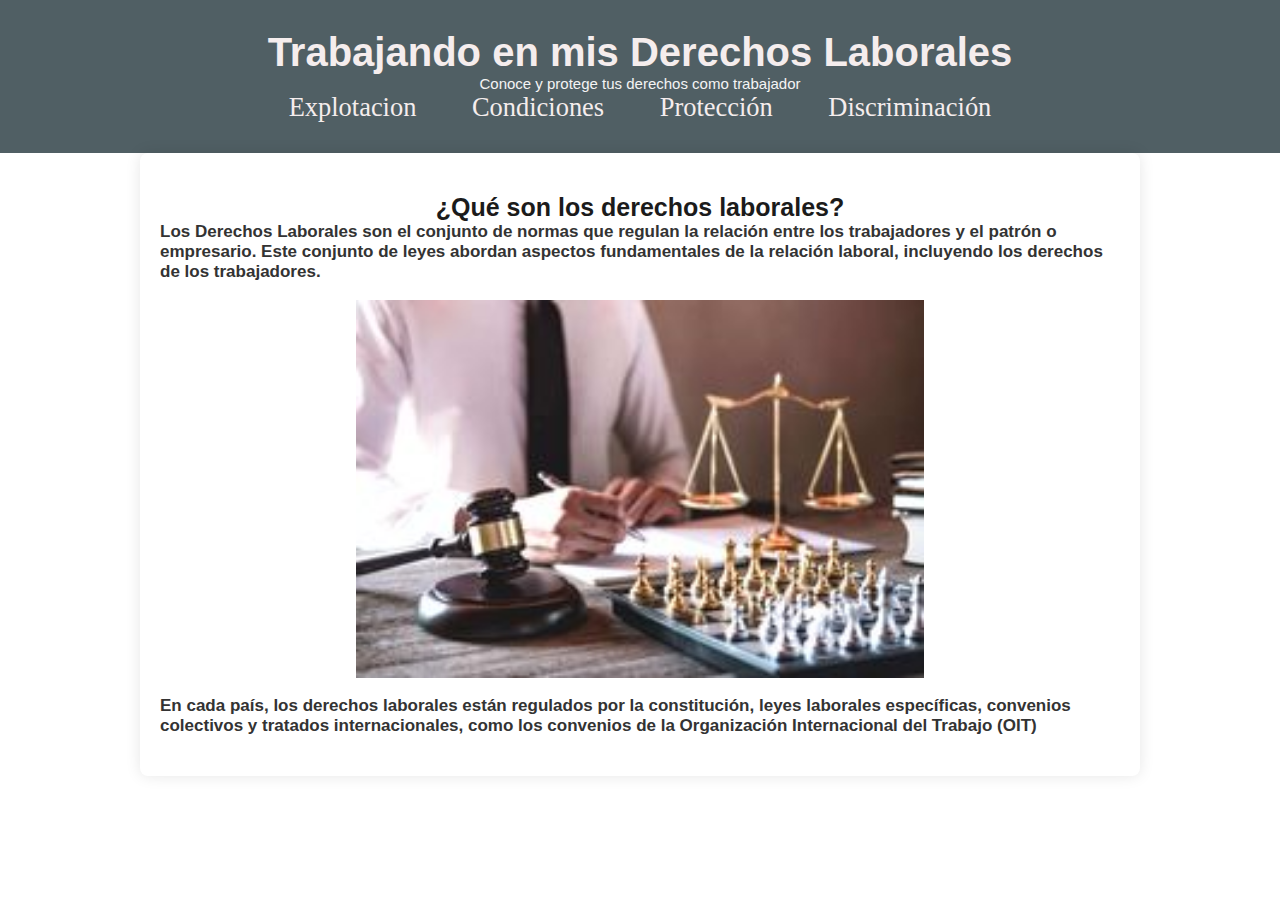
<file: index.html>
<!DOCTYPE html>
<html lang="es">
<head>
    <meta charset="UTF-8">
    <title>Trabajando en mis Derechos Laborales</title>
    <link rel="stylesheet" href=" style.css">
    <link rel="website icon" type="png"
    href="icono.png">
    <header>
            <h1> Trabajando en mis Derechos Laborales </h1>
            <p> Conoce y protege tus derechos como trabajador</p>    
        <nav>
            <ul>
                <li><a href="explotación.html">Explotacion</a></li>
                <li><a href="condiciones.html">Condiciones</a></li>
                <li><a href="protección.html">Protección</a></li>
                <li><a href="Discriminación.html">Discriminación</a></li>

            </ul>
        </nav>
    </header>

</head>
<body>

    <section id="intro">
    <h2> ¿Qué son los derechos laborales?</h2>
    <h3> Los Derechos Laborales son el conjunto de normas que regulan la relación entre los trabajadores y el patrón o empresario. Este conjunto de leyes abordan aspectos fundamentales de la relación laboral, incluyendo los derechos de los trabajadores. </h3> 
    <br>
    <div class="Sopa">
    <img src="derechosLaborales.jpg" alt="imagen sobre derechos laborales">
</div>
<br>
    <h3>En cada país, los derechos laborales están regulados por la constitución, leyes laborales específicas, convenios colectivos y tratados internacionales, como los convenios de la Organización Internacional del Trabajo (OIT) </h3>
    </section>
    

</body>
</html>
</file>
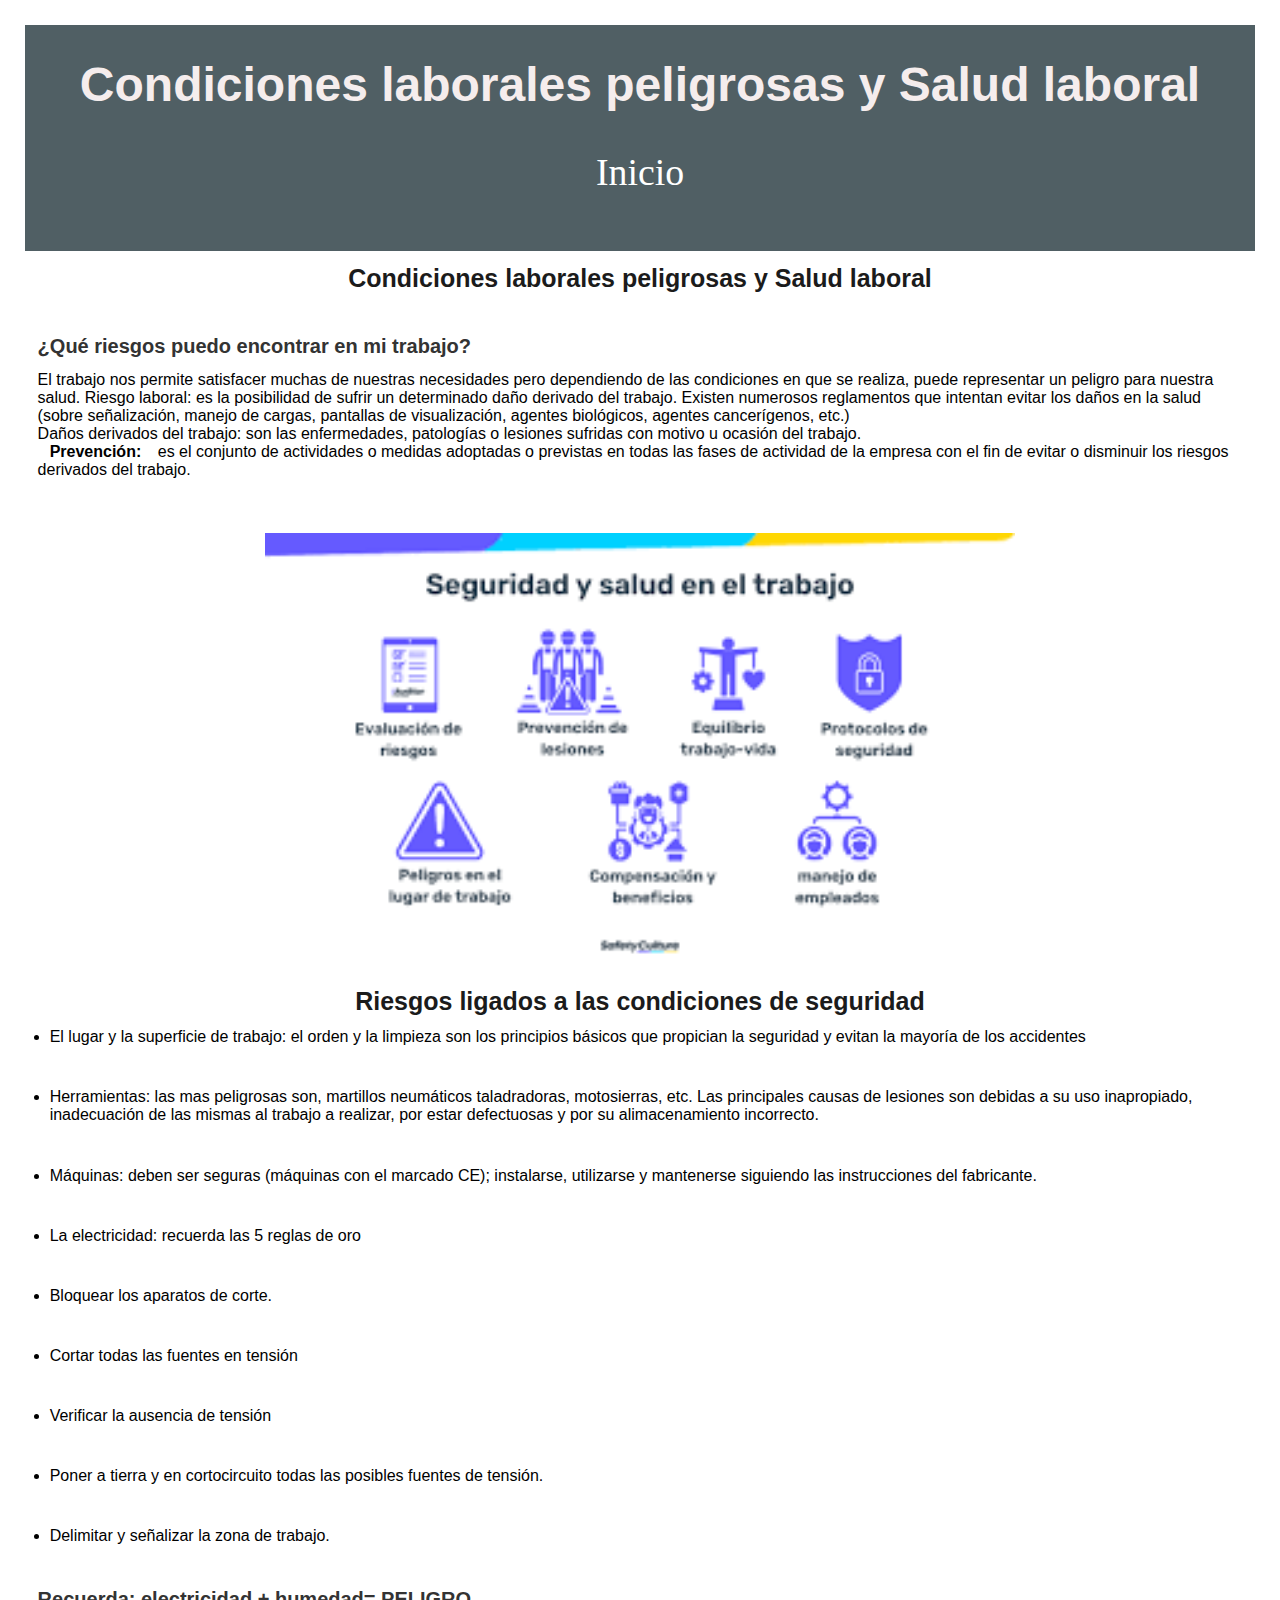
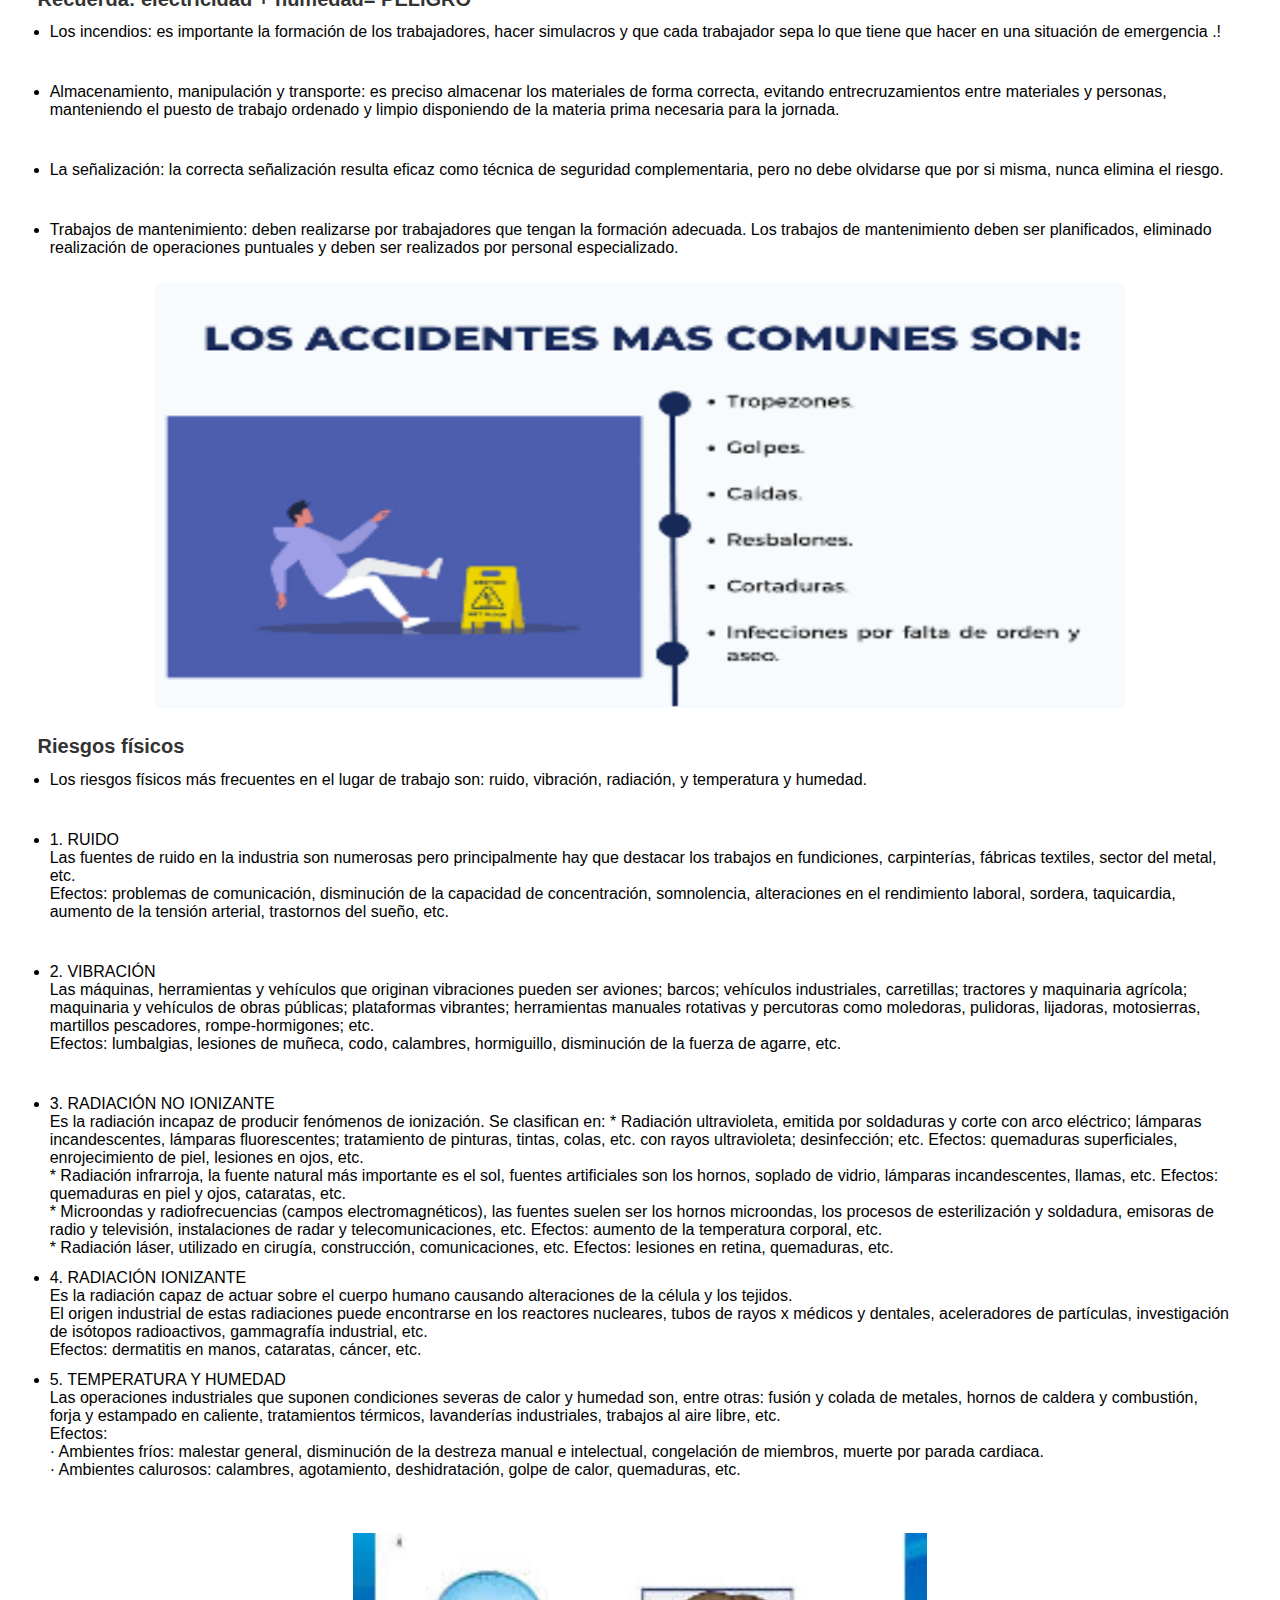
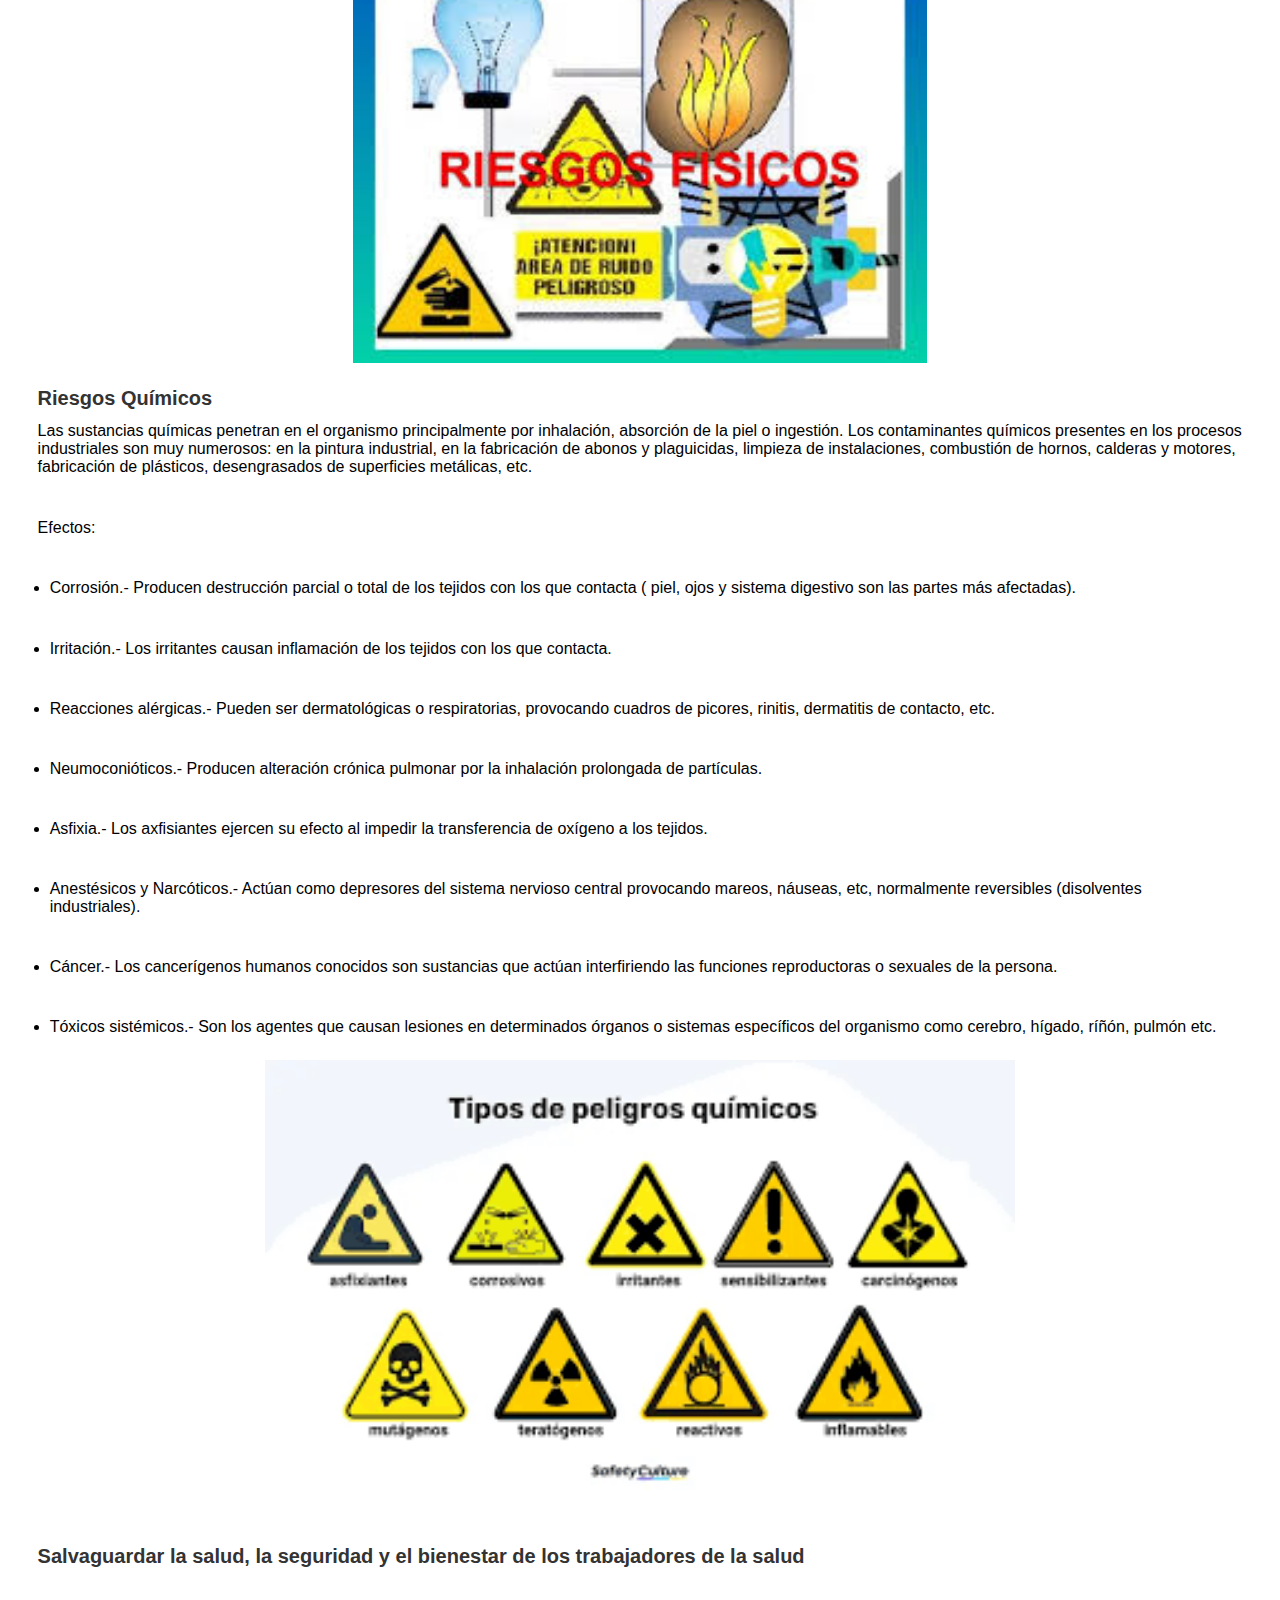
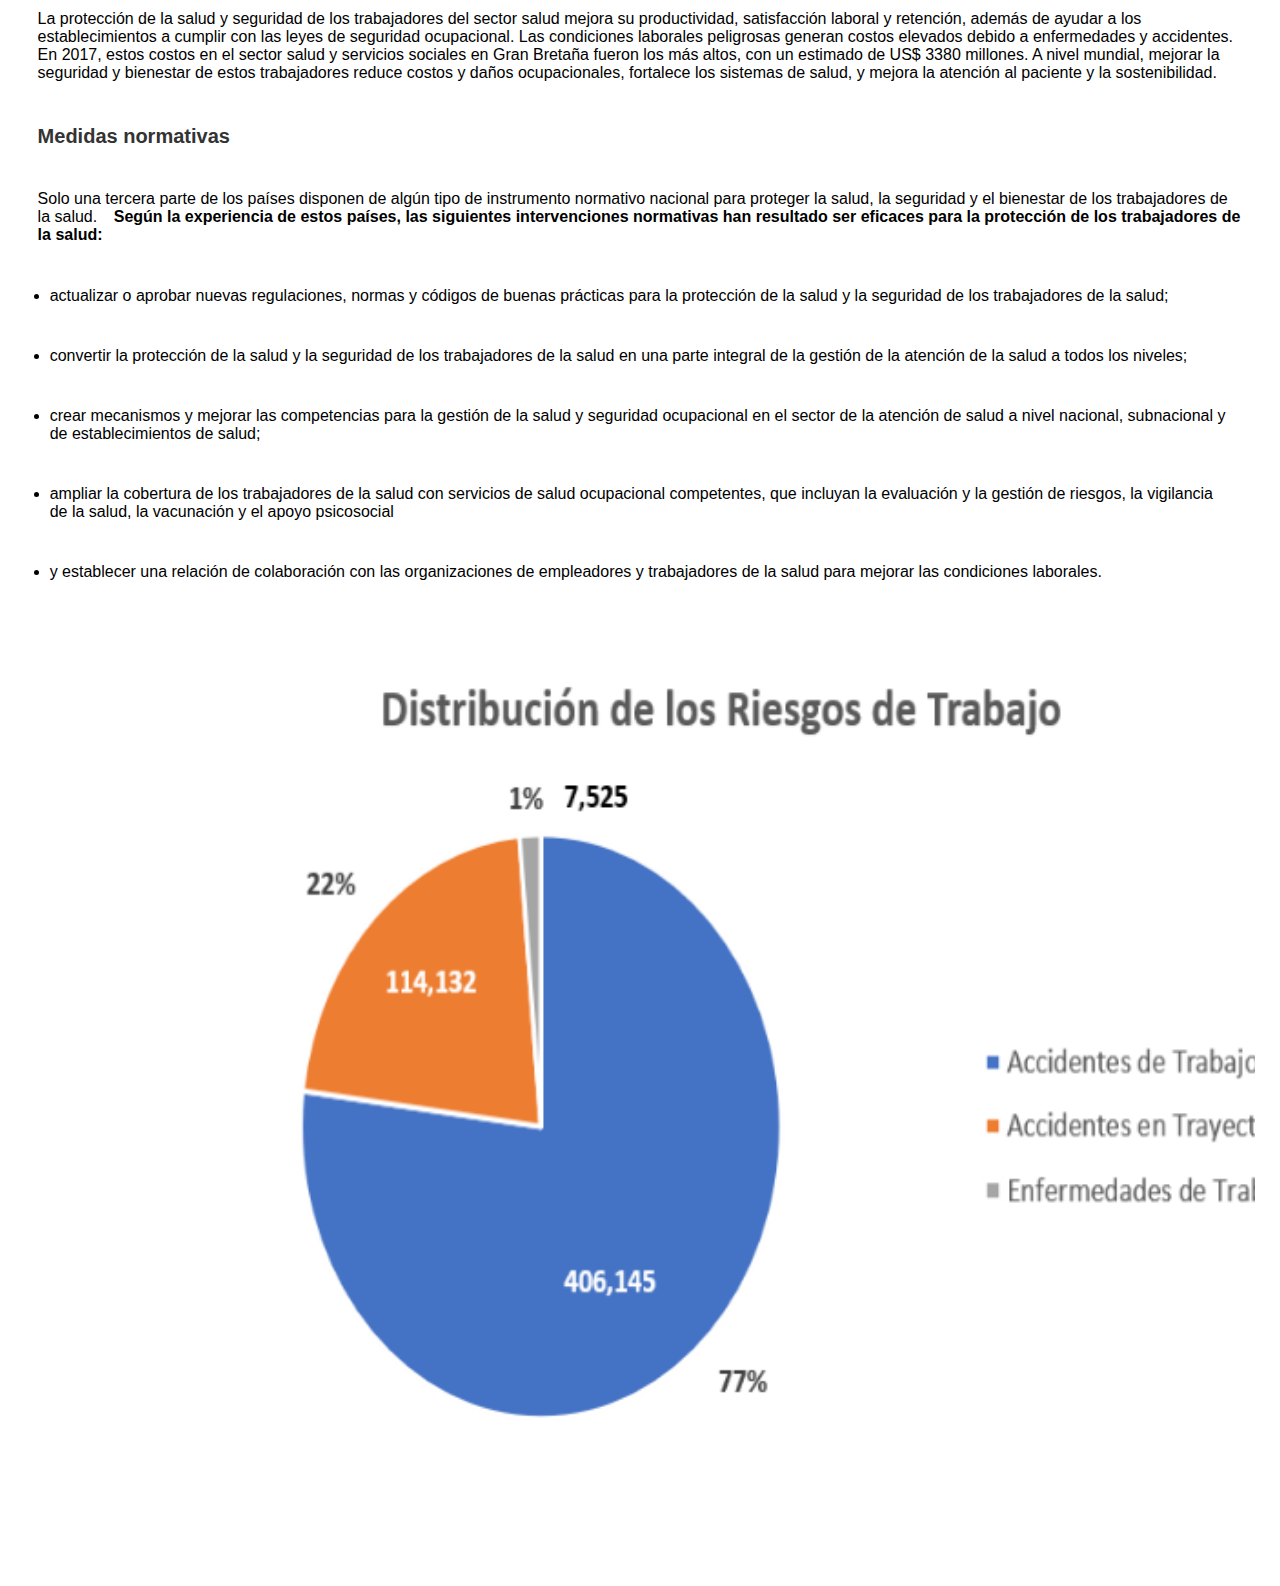
<file: condiciones.html>
<!DOCTYPE html>
<html lang="es">
<head>
<link rel="stylesheet" href="condiciones.css">
<title>Trabajando en mis Derechos Laborales</title>
<link rel="website icon" type="png"
href="icono.png">

<header>

    <h1>Condiciones laborales peligrosas y Salud laboral</h1>
        <nav>
<a href="index.html">Inicio</a>
</nav>
</header>
</head>
<body>
    <section id="Condiciones">
        <h2>Condiciones laborales peligrosas y Salud laboral</h2>
        <br>
        <h3> ¿Qué riesgos puedo encontrar en mi trabajo?</h3>
        <p>El trabajo nos permite satisfacer muchas de nuestras necesidades pero dependiendo de las condiciones en que se realiza, puede representar un peligro para nuestra salud.
        
            Riesgo laboral: es la posibilidad de sufrir un determinado daño derivado del trabajo. Existen numerosos reglamentos que intentan evitar los daños en la salud (sobre señalización, manejo de cargas, pantallas de visualización, agentes biológicos, agentes cancerígenos, etc.)<br>
            
            Daños derivados del trabajo: son las enfermedades, patologías o lesiones sufridas con motivo u ocasión del trabajo.<br>
            
            <b>Prevención:</b> es el conjunto de actividades o medidas adoptadas o previstas en todas las fases de actividad de la empresa con el fin de evitar o disminuir los riesgos derivados del trabajo.
            </p>
            <br>
            <div class="Coco">
                <img src="seguridad.png" alt="">
            </div>
            <h2>Riesgos ligados a las condiciones de seguridad   </h2>
            <ul>
                <li>El lugar y la superficie de trabajo: el orden y la limpieza son los principios básicos que propician la seguridad y evitan la mayoría de los accidentes
                </li><br>
                <li>Herramientas: las mas peligrosas son, martillos neumáticos taladradoras, motosierras, etc. Las principales causas de lesiones son debidas a su uso inapropiado, inadecuación de las mismas al trabajo a realizar, por estar defectuosas y por su alimacenamiento incorrecto.
                </li><br>
                <li>Máquinas: deben ser seguras (máquinas con el marcado CE); instalarse, utilizarse y mantenerse siguiendo las instrucciones del fabricante.
                </li><br>
                <li>La electricidad: recuerda las 5 reglas de oro
                </li><br>
                <li>Bloquear los aparatos de corte.
                </li><br>
                <li>Cortar  todas las fuentes en tensión
                </li><br>
                <li>Verificar la ausencia de tensión
                </li><br>
                <li>Poner a tierra y en cortocircuito todas las posibles fuentes de tensión.</li><br>
                <li>Delimitar y señalizar la zona de trabajo.
                </li>
            </ul><br>
            <h3>   Recuerda: electricidad + humedad= PELIGRO    </h3>
            <ul>
                <li>Los incendios: es importante la formación de los trabajadores, hacer simulacros y que cada trabajador sepa lo que tiene que hacer en una situación de emergencia .!</li><br>
                <li>Almacenamiento, manipulación y transporte: es preciso almacenar los materiales de forma correcta, evitando entrecruzamientos entre materiales y personas, manteniendo el puesto de trabajo ordenado y limpio disponiendo de la materia prima necesaria para la jornada.
                </li><br>
                <li>La señalización: la correcta señalización resulta eficaz como técnica de seguridad complementaria, pero no debe olvidarse que por si misma, nunca elimina el riesgo.
                </li><br>
                <li>Trabajos de mantenimiento: deben realizarse por trabajadores que tengan la formación adecuada. Los trabajos de mantenimiento deben ser planificados, eliminado  realización de operaciones puntuales y deben ser realizados por personal especializado.</li>
            </ul>
            <div class="piña">
                <img src="caidas.png" alt="">
            </div>
            <h3>Riesgos físicos</h3>
            <ul>
                <li>Los riesgos físicos más frecuentes en el lugar de trabajo son: ruido, vibración, radiación, y temperatura y humedad.
                </li><br>
        
                <li>1. RUIDO<br>
        
                    Las fuentes de ruido en la industria son numerosas pero principalmente hay que destacar los trabajos en fundiciones, carpinterías, fábricas textiles, sector del metal, etc.<br>
        
                    Efectos: problemas de comunicación, disminución de la capacidad de concentración, somnolencia, alteraciones en el rendimiento laboral, sordera, taquicardia, aumento de la tensión arterial, trastornos del sueño, etc.
                    </li><br>
        
                <li>2. VIBRACIÓN<br>
        
                    Las máquinas, herramientas y vehículos que originan vibraciones pueden ser aviones; barcos; vehículos industriales, carretillas; tractores y maquinaria agrícola; maquinaria y vehículos de obras públicas; plataformas vibrantes; herramientas manuales rotativas y percutoras como moledoras, pulidoras, lijadoras, motosierras, martillos pescadores, rompe-hormigones; etc.<br>
                    Efectos: lumbalgias, lesiones de muñeca, codo, calambres, hormiguillo, disminución de la fuerza de agarre, etc.
                    </li><br>
        
                <li>3. RADIACIÓN NO IONIZANTE<br>
        
                    Es la radiación incapaz de producir fenómenos de ionización. Se clasifican en:
                    
                    
                    * Radiación ultravioleta, emitida por soldaduras y corte con arco eléctrico; lámparas incandescentes, lámparas fluorescentes; tratamiento de pinturas, tintas, colas, etc. con rayos ultravioleta; desinfección; etc.
                    Efectos: quemaduras superficiales, enrojecimiento de piel, lesiones en ojos, etc.<br>
        
                    
                    
                    * Radiación infrarroja, la fuente natural más importante es el sol, fuentes artificiales son los hornos, soplado de vidrio, lámparas incandescentes, llamas, etc.
                    Efectos: quemaduras en piel y ojos, cataratas, etc.<br>
                    
                    
                    * Microondas y radiofrecuencias (campos electromagnéticos), las fuentes suelen ser los hornos microondas, los procesos de esterilización y soldadura, emisoras de radio y televisión, instalaciones de radar y telecomunicaciones, etc.
                    Efectos: aumento de la temperatura corporal, etc.<br>
        
                    
                    
                    * Radiación láser, utilizado en cirugía, construcción, comunicaciones, etc.
                    Efectos: lesiones en retina, quemaduras, etc.<br>
        
                    </li>
                <li>4. RADIACIÓN IONIZANTE<br>
        
                    Es la radiación capaz de actuar sobre el cuerpo humano causando alteraciones de la célula y los tejidos.<br>
        
                    El origen industrial de estas radiaciones puede encontrarse en los reactores nucleares, tubos de rayos x médicos y dentales, aceleradores de partículas, investigación de isótopos radioactivos, gammagrafía industrial, etc.<br>
        
                    Efectos: dermatitis en manos, cataratas, cáncer, etc.<br>
        
                    </li>
                <li>5. TEMPERATURA Y HUMEDAD<br>
        
                    Las operaciones industriales que suponen condiciones severas de calor y humedad son, entre otras: fusión y colada de metales, hornos de caldera y combustión, forja y estampado en caliente, tratamientos térmicos, lavanderías industriales, trabajos al aire libre, etc.<br>
        
                    Efectos:<br>
        
                    
                    · Ambientes fríos: malestar general, disminución de la destreza manual e intelectual, congelación de miembros, muerte por parada cardiaca.<br>
        
                    · Ambientes calurosos: calambres, agotamiento, deshidratación, golpe de calor, quemaduras, etc.
                    </li><br>
            </ul>
        <div class="piña">
            <img src="fisico.jpeg" alt="">
        </div>
        <h3>Riesgos Químicos</h3>
        <p>Las sustancias químicas penetran en el organismo principalmente por inhalación, absorción de la piel o ingestión.
        
            Los contaminantes químicos presentes en los procesos industriales son muy numerosos: en la pintura industrial, en la fabricación de abonos y plaguicidas, limpieza de instalaciones, combustión de hornos, calderas y motores, fabricación de plásticos, desengrasados de superficies metálicas, etc.
            </p><br>
            <p>Efectos:</p>
            <br>
            <ul>
                <li>Corrosión.- Producen destrucción parcial o total de los tejidos con los que contacta ( piel, ojos y sistema digestivo son las partes más afectadas).
                </li><br>
                <li>Irritación.- Los irritantes causan inflamación de los tejidos con los que contacta.
                </li><br>
                <li>Reacciones alérgicas.- Pueden ser dermatológicas o respiratorias, provocando cuadros de picores, rinitis, dermatitis de contacto, etc.
                </li><br>
                <li>Neumoconióticos.- Producen alteración crónica pulmonar por la inhalación prolongada de partículas.
                </li><br>
                <li>Asfixia.- Los axfisiantes ejercen su efecto al impedir la transferencia de oxígeno a los tejidos.
                </li><br>
                <li>Anestésicos y Narcóticos.- Actúan como depresores del sistema nervioso central provocando mareos, náuseas, etc, normalmente reversibles (disolventes industriales).
                </li><br>
                <li>Cáncer.- Los cancerígenos humanos conocidos son sustancias que actúan interfiriendo las funciones reproductoras o sexuales de la persona.
                </li><br>
                <li>Tóxicos sistémicos.- Son los agentes que causan lesiones en determinados órganos o sistemas específicos del organismo como cerebro, hígado, ríñón, pulmón etc.
                </li>
            </ul>
            <div class="piña">
                <img src="quimicos.png" alt="">
            </div>
            <br>
            <h3>Salvaguardar la salud, la seguridad y el bienestar de los trabajadores de la salud  </h3><br>
            <p>La protección de la salud y seguridad de los trabajadores del sector salud mejora su productividad, satisfacción laboral y retención, además de ayudar a los establecimientos a cumplir con las leyes de seguridad ocupacional. Las condiciones laborales peligrosas generan costos elevados debido a enfermedades y accidentes. En 2017, estos costos en el sector salud y servicios sociales en Gran Bretaña fueron los más altos, con un estimado de US$ 3380 millones. A nivel mundial, mejorar la seguridad y bienestar de estos trabajadores reduce costos y daños ocupacionales, fortalece los sistemas de salud, y mejora la atención al paciente y la sostenibilidad.</p><br>
            <h3>Medidas normativas</h3><br>
            <p>Solo una tercera parte de los países disponen de algún tipo de instrumento normativo nacional para proteger la salud, la seguridad y el bienestar de los trabajadores de la salud. <strong>Según la experiencia de estos países, las siguientes intervenciones normativas han resultado ser eficaces para la protección de los trabajadores de la salud:  </strong>
            </p><br>
            <ul>
                <li>actualizar o aprobar nuevas regulaciones, normas y códigos de buenas prácticas para la protección de la salud y la seguridad de los trabajadores de la salud;
                </li><br>
                <li>convertir la protección de la salud y la seguridad de los trabajadores de la salud en una parte integral de la gestión de la atención de la salud a todos los niveles; </li><br>
                <li>crear mecanismos y mejorar las competencias para la gestión de la salud y seguridad ocupacional en el sector de la atención de salud a nivel nacional, subnacional y de establecimientos de salud;
                </li><br>
                <li>ampliar la cobertura de los trabajadores de la salud con servicios de salud ocupacional competentes, que incluyan la evaluación y la gestión de riesgos, la vigilancia de la salud, la vacunación y el apoyo psicosocial</li><br>
                <li> y
                    establecer una relación de colaboración con las organizaciones de empleadores y trabajadores de la salud para mejorar las condiciones laborales.
                    </li>
            </ul>
            <br>

            <div class="RiesgosXd">
                <ul>
                <li> <img src="grafuno.png" alt="gráfica"></li>
                <li> <img src="grafdos.png" alt="gráfica"></li>
            </ul>
            
            </div>
        
            </section>
        

</body>
</file>
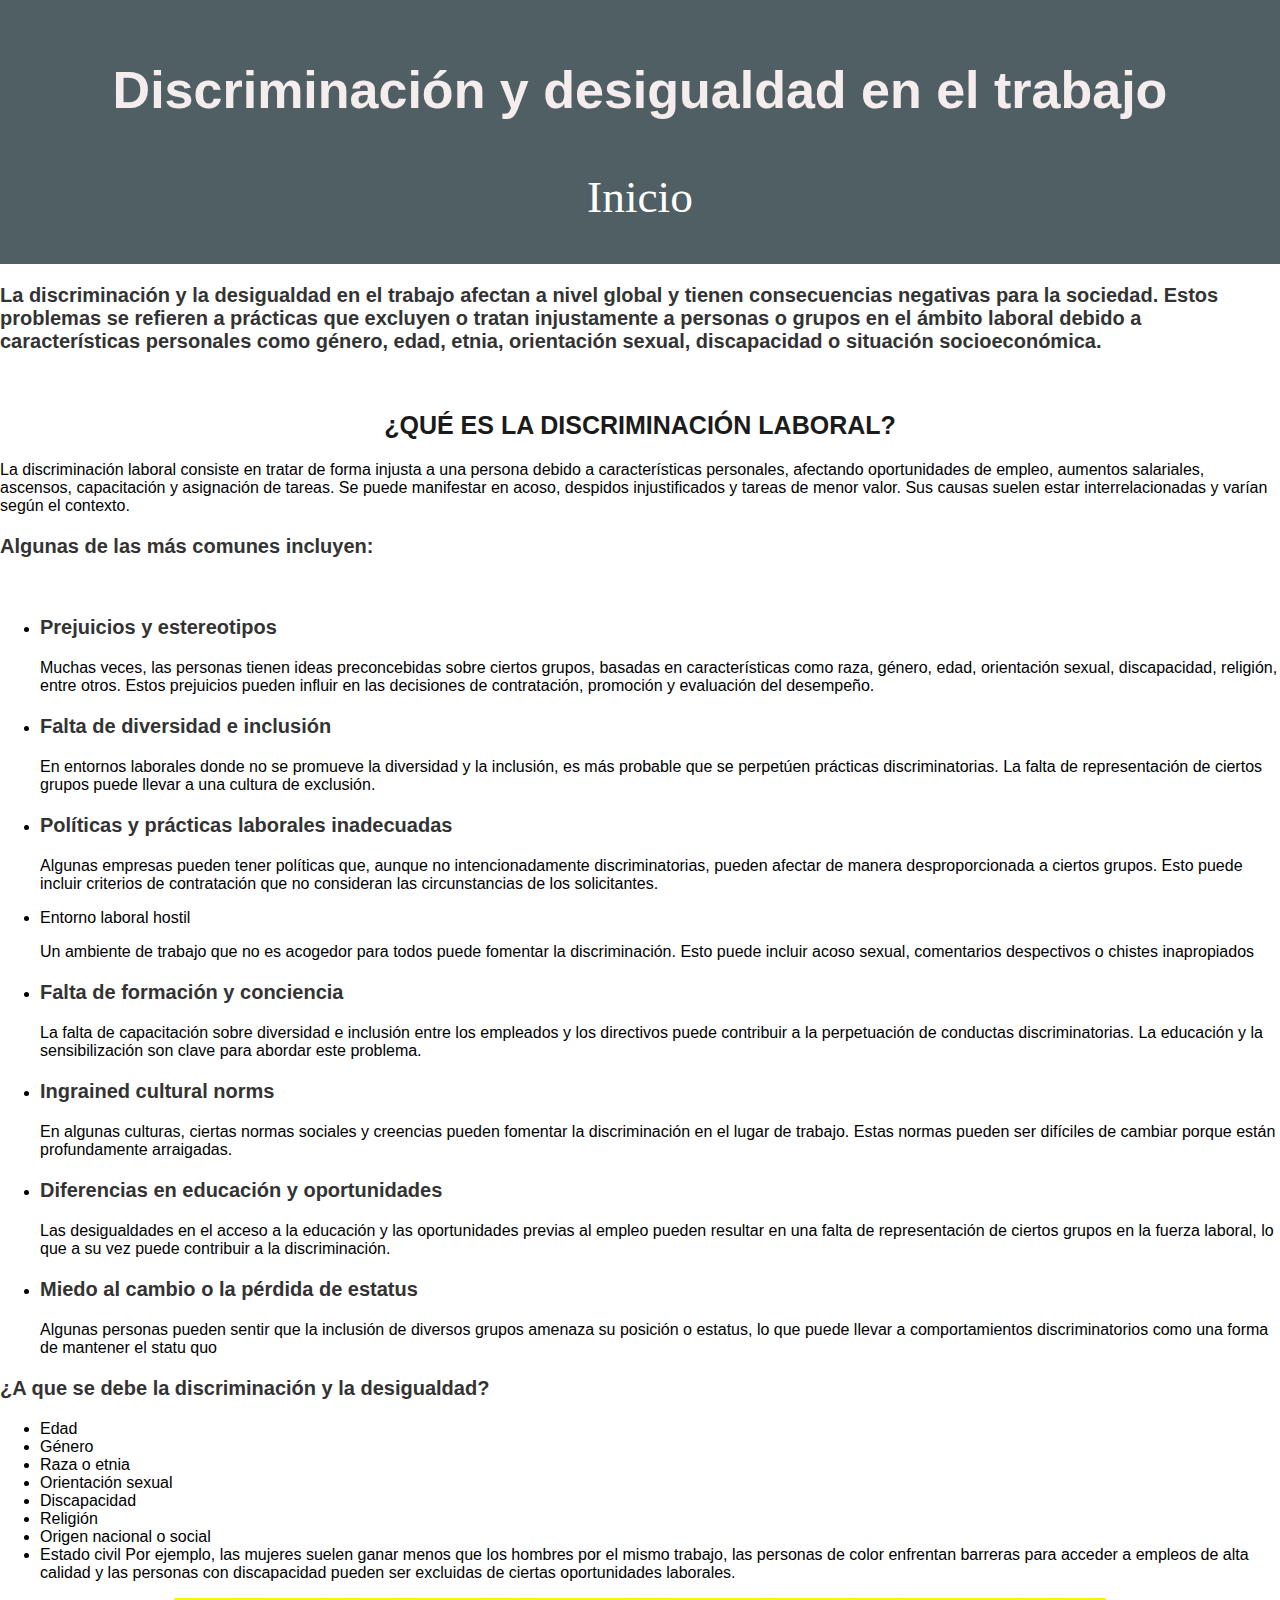
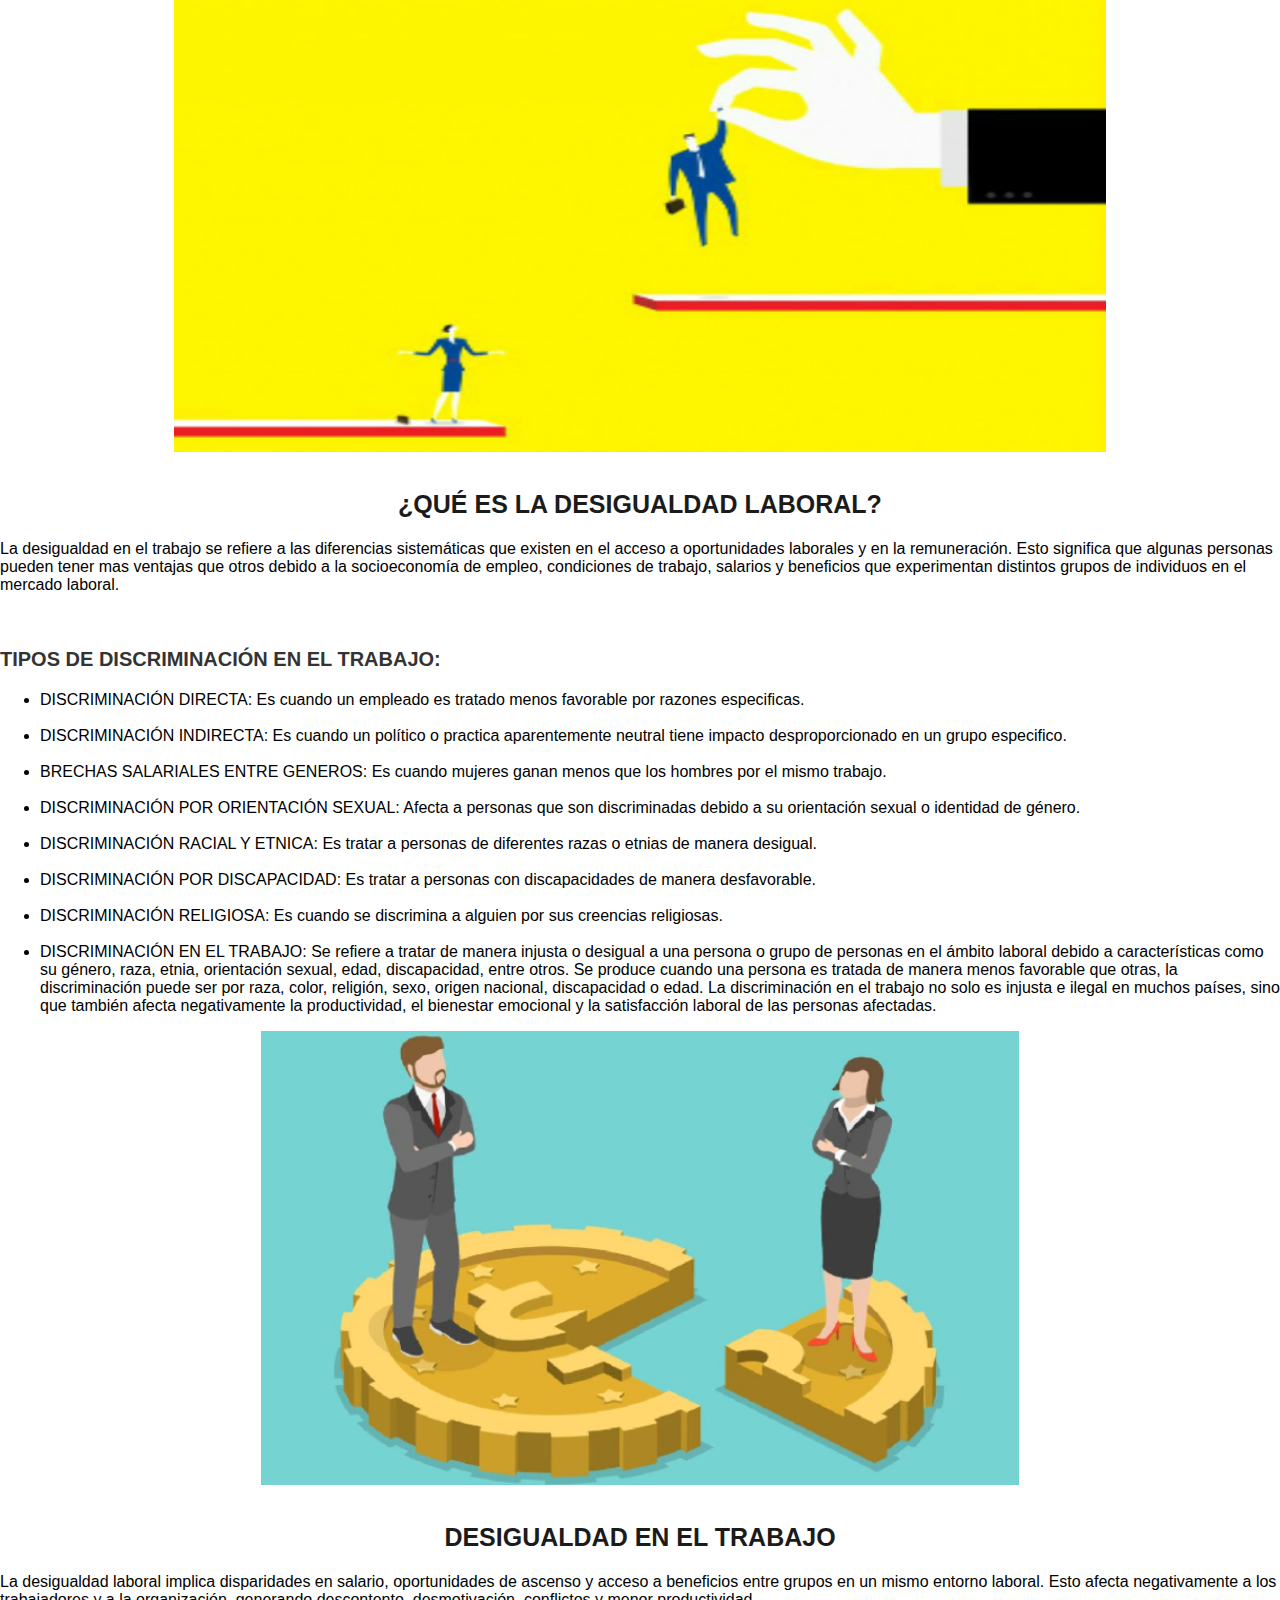
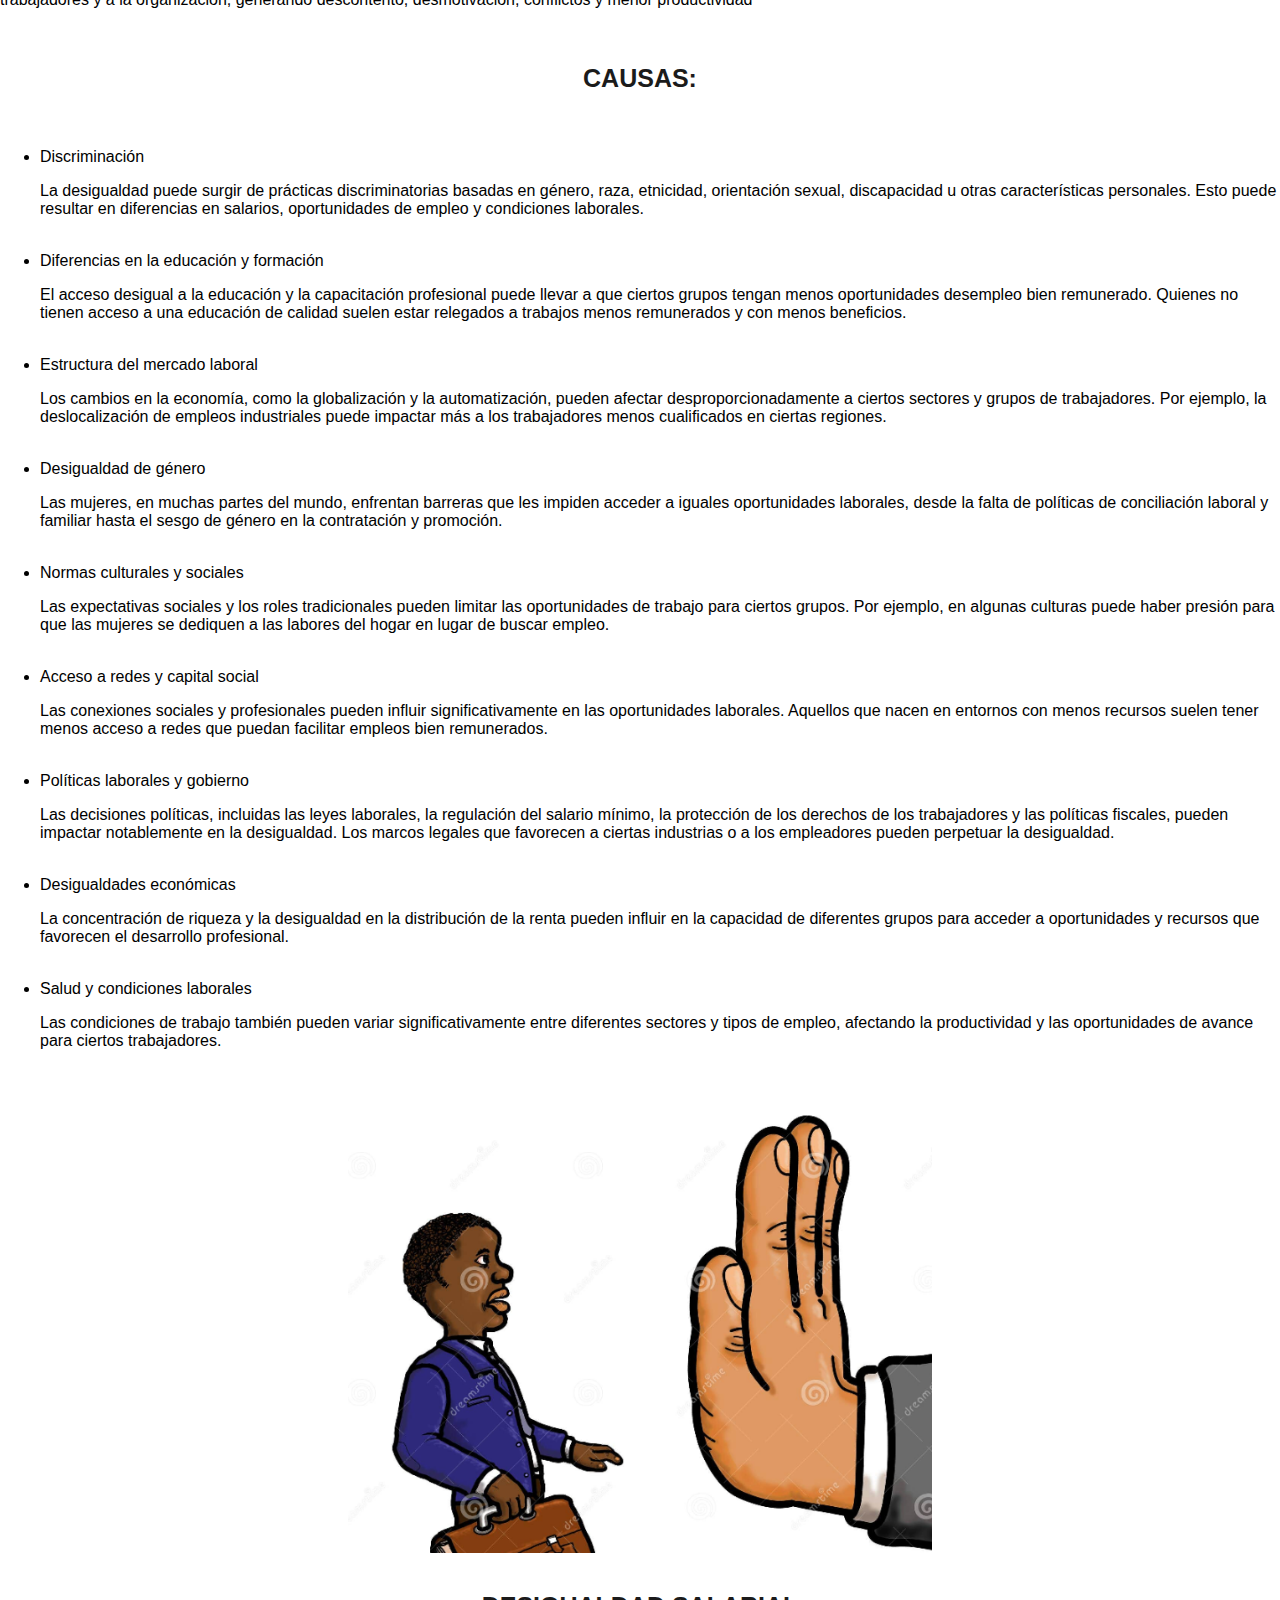
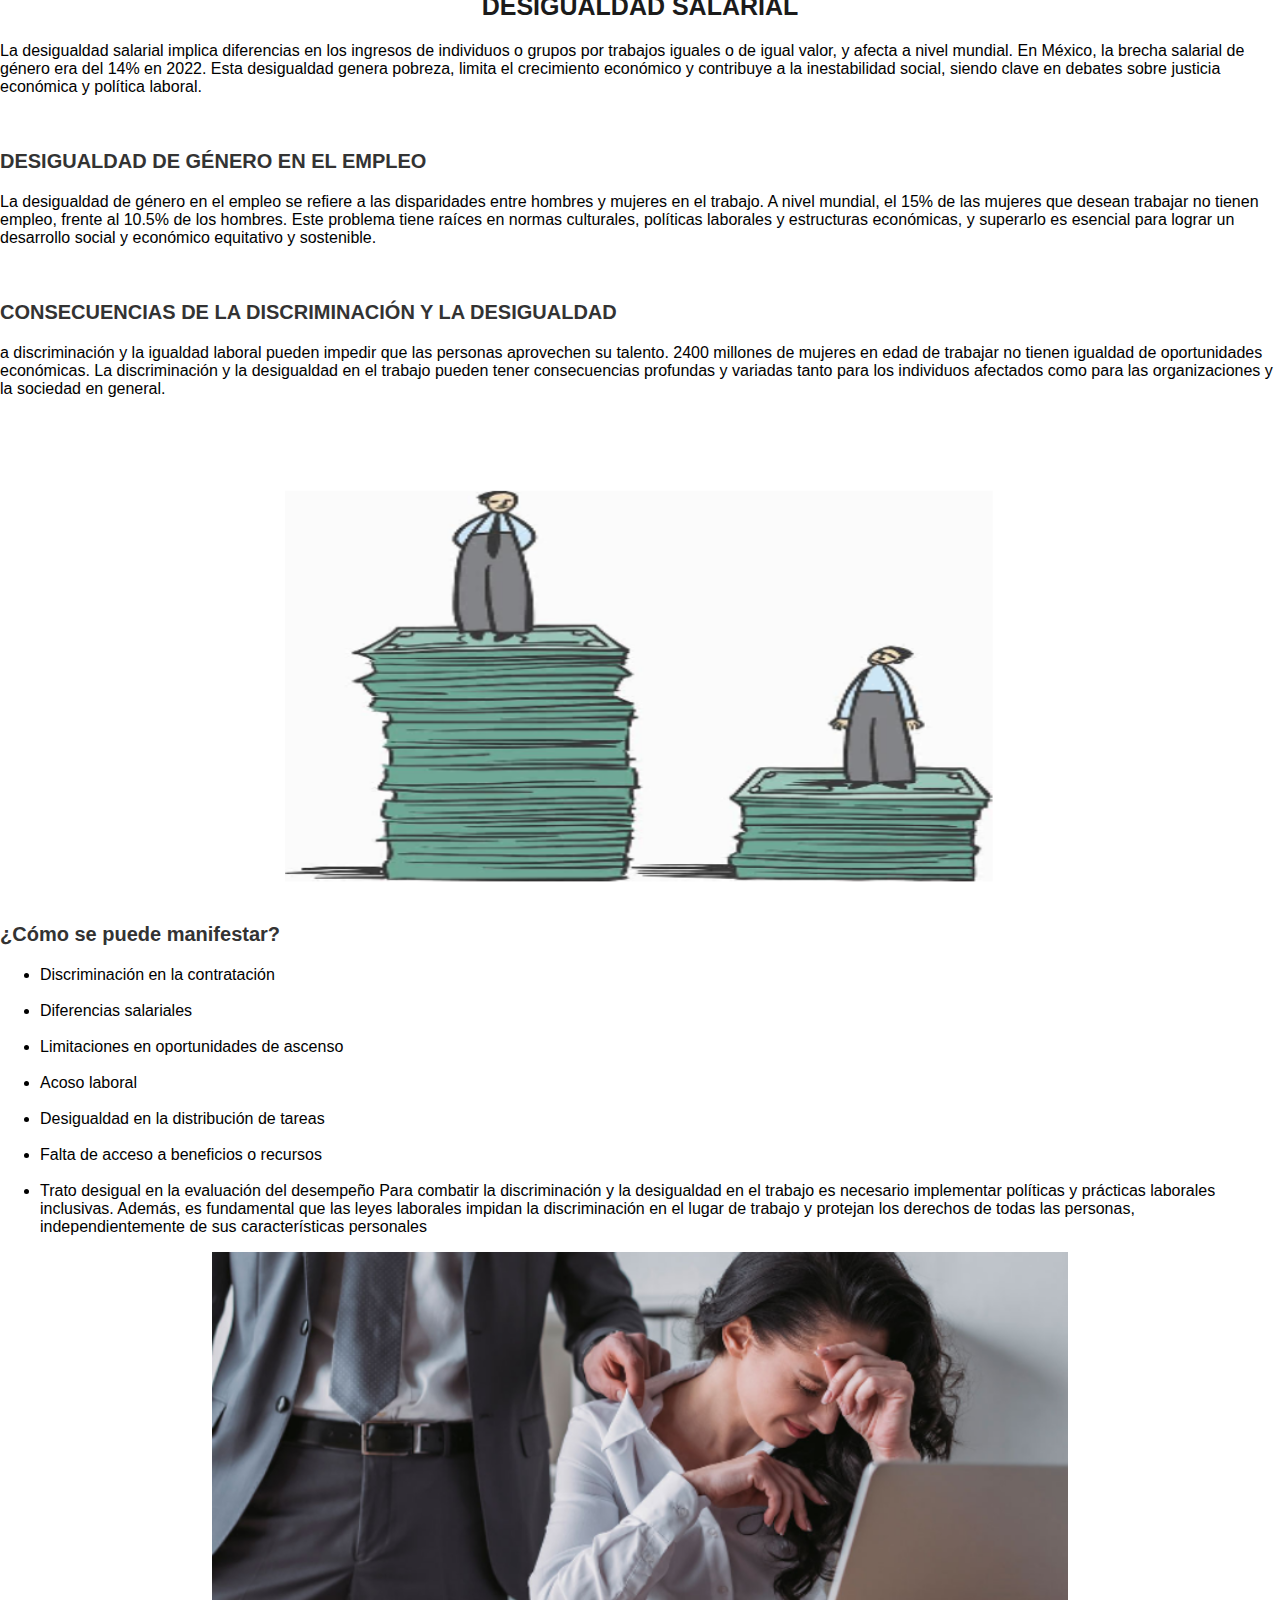
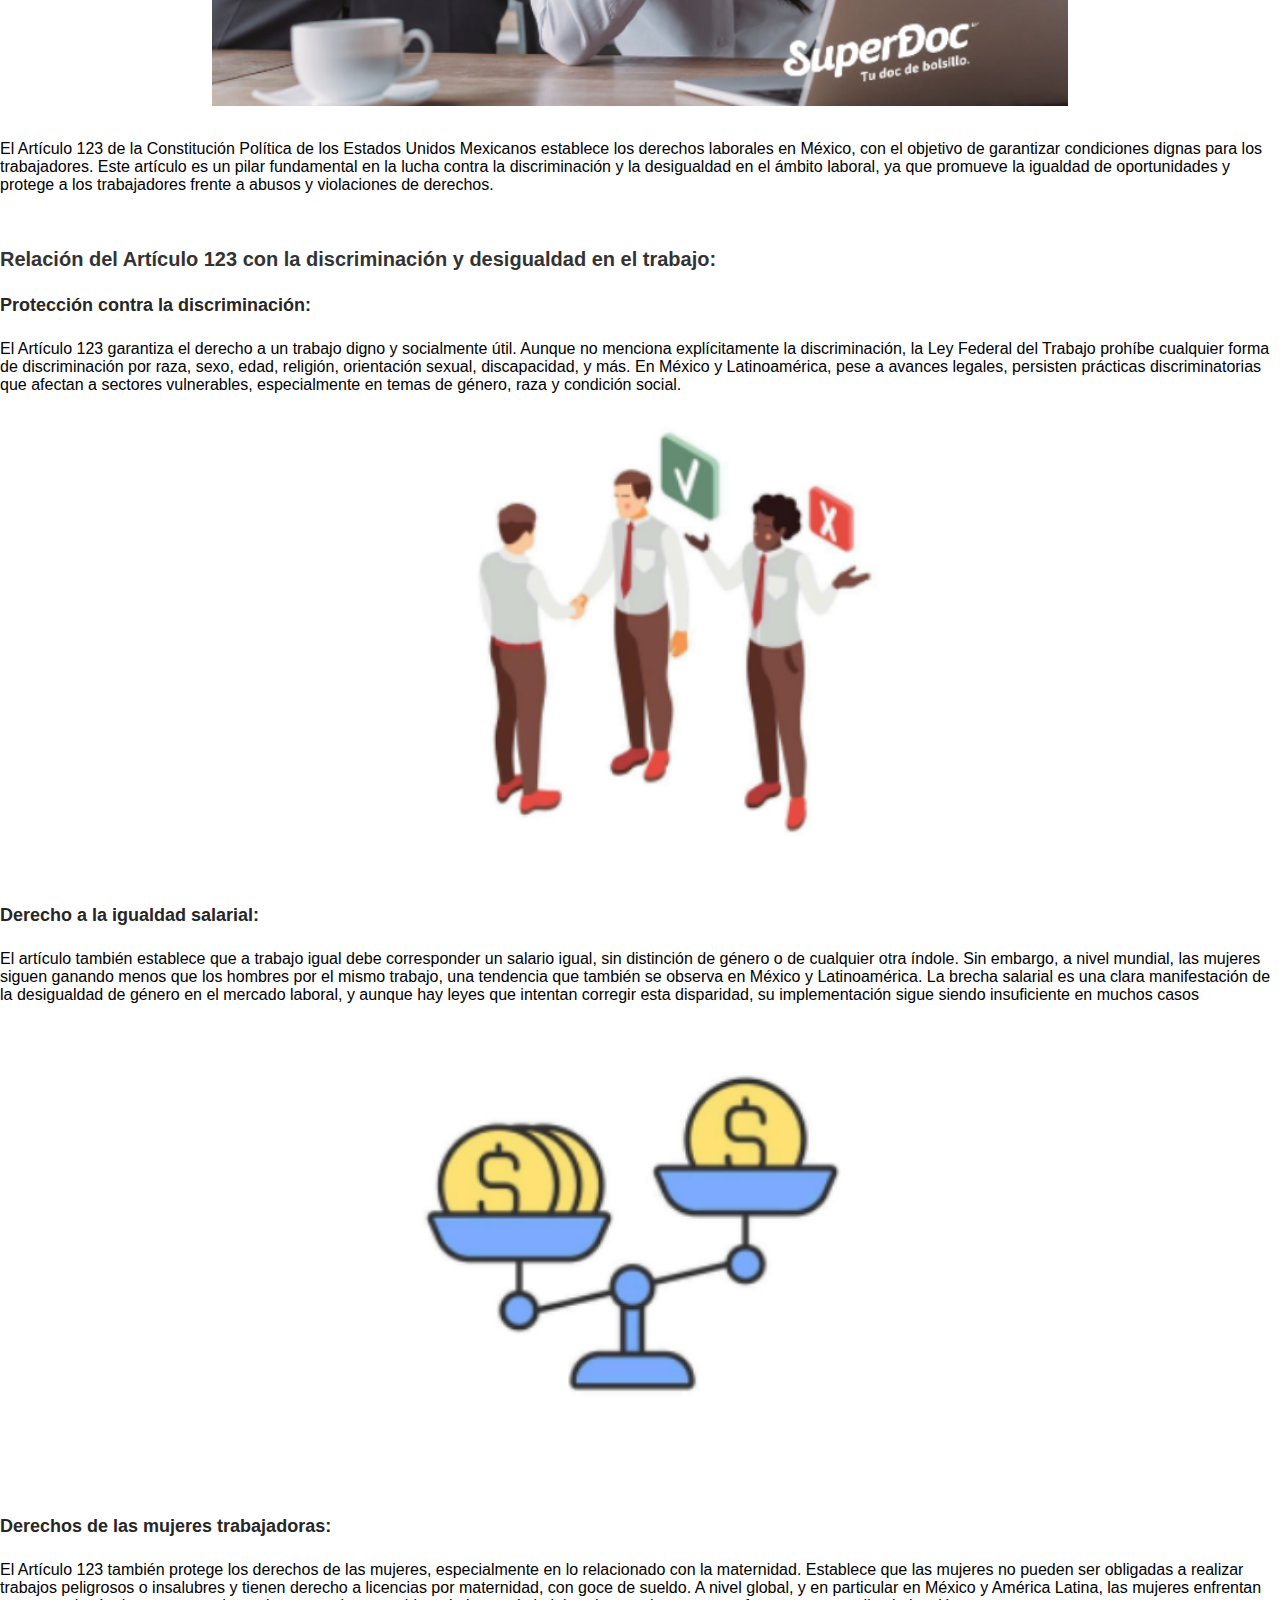
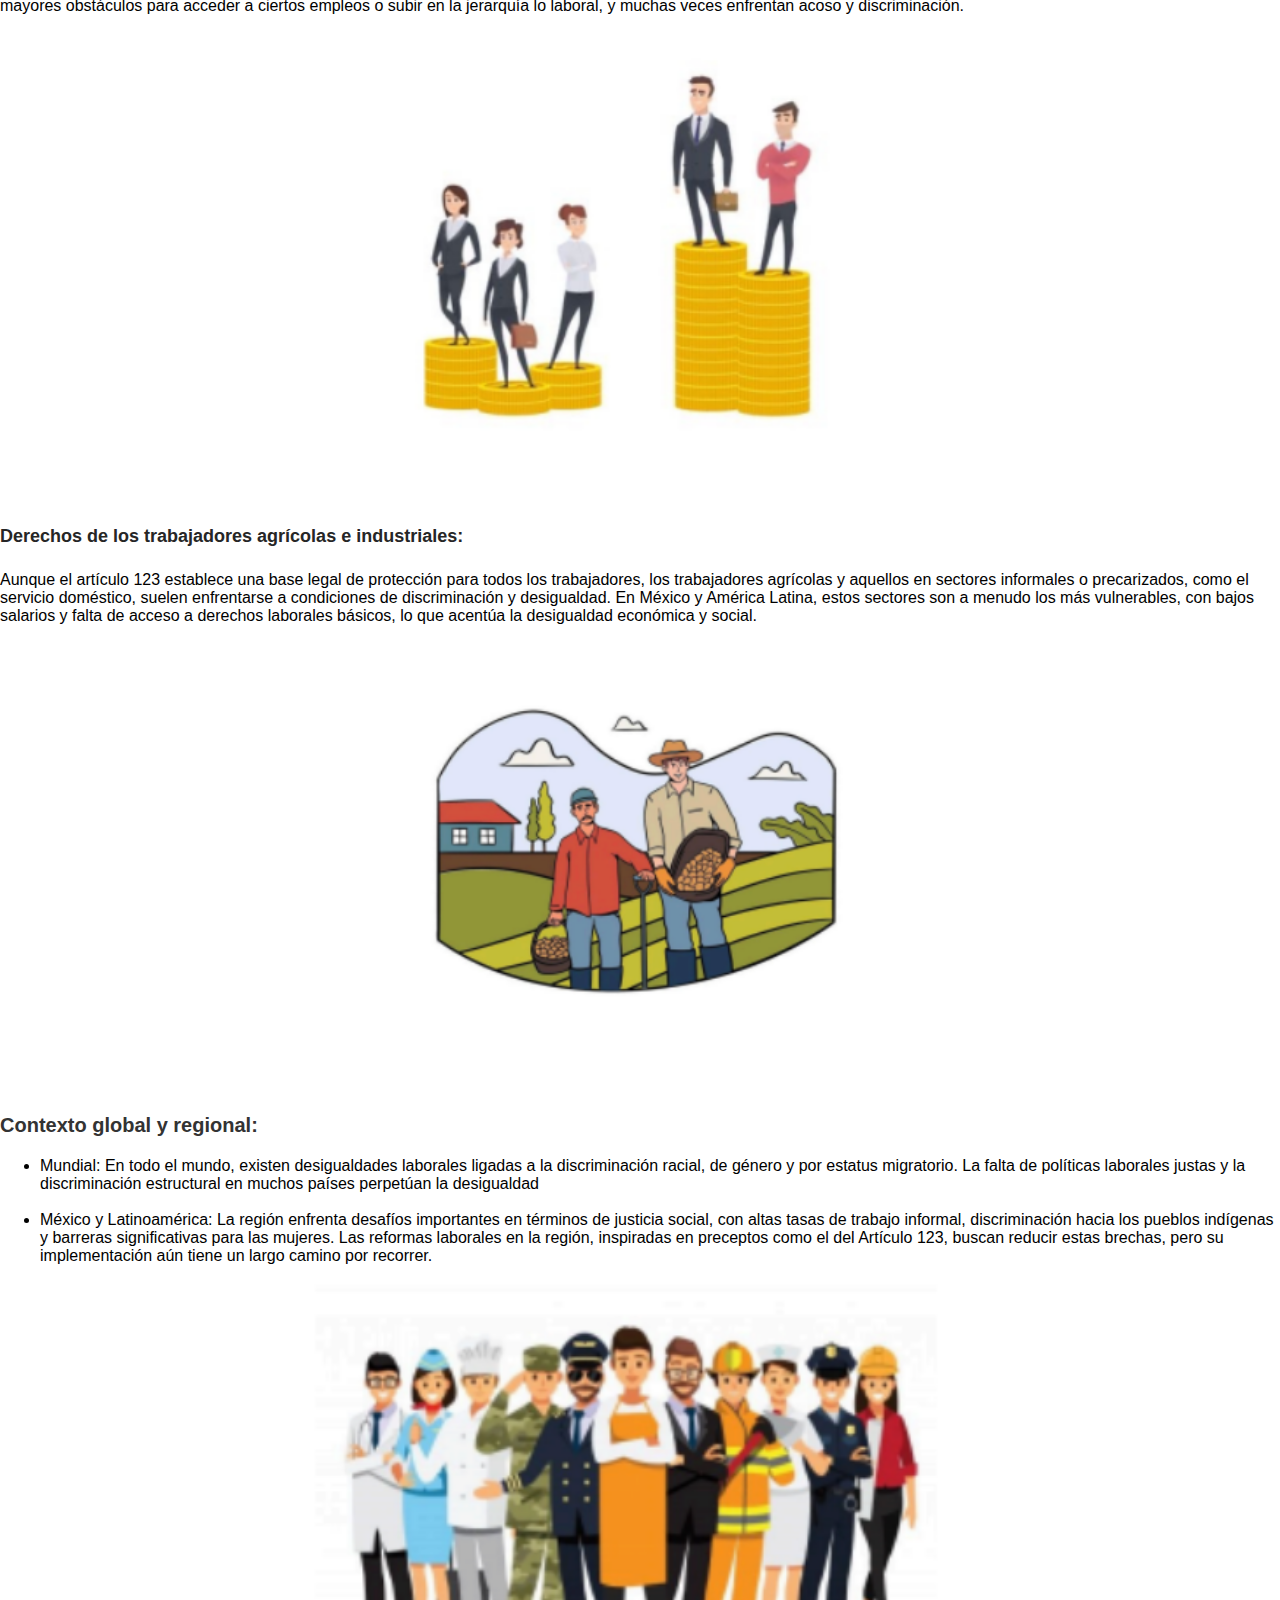
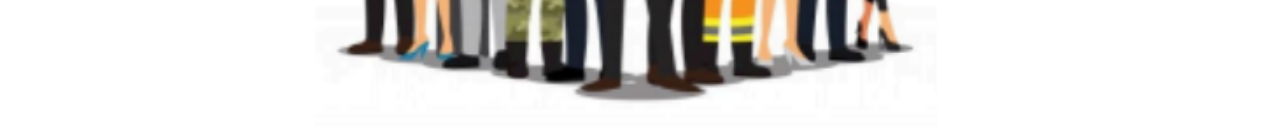
<file: Discriminación.html>
<!DOCTYPE html>
<html lang="es">
<head>
<link rel="stylesheet" href="Discriminación.css">
<title>Trabajando en mis Derechos Laborales</title>
<link rel="website icon" type="png"
href="icono.png">
<header>

    <h1>Discriminación y desigualdad en el trabajo </h1>
        <nav>
<a href="index.html">Inicio</a>
</nav>
</header>
</head>

<body>

<h3>La discriminación y la desigualdad en el trabajo afectan a nivel global y tienen consecuencias negativas para la sociedad. Estos problemas se refieren a prácticas que excluyen o tratan injustamente a personas o grupos en el ámbito laboral debido a características personales como género, edad, etnia, orientación sexual, discapacidad o situación socioeconómica.</h3>
<br>
<h2>¿QUÉ ES LA DISCRIMINACIÓN LABORAL?</h2>
<p>La discriminación laboral consiste en tratar de forma injusta a una persona debido a características personales, afectando oportunidades de empleo, aumentos salariales, ascensos, capacitación y asignación de tareas. Se puede manifestar en acoso, despidos injustificados y tareas de menor valor. Sus causas suelen estar interrelacionadas y varían según el contexto.</p>
<h3> Algunas de las más comunes incluyen:</h3>
<br>
<ul>

    <li><h3>Prejuicios y estereotipos </h3><p>Muchas veces, las personas tienen ideas preconcebidas sobre ciertos grupos, basadas en características como raza, género, edad, orientación sexual, discapacidad, religión, entre otros. Estos prejuicios pueden influir en las decisiones de contratación, promoción y evaluación del desempeño.</p></li>

    <li><h3> Falta de diversidad e inclusión</h3><p>En entornos laborales donde no se promueve la diversidad y la inclusión, es más probable que se perpetúen prácticas discriminatorias. La falta de representación de ciertos grupos puede llevar a una cultura de exclusión. </p></li>

    <li><h3>Políticas y prácticas laborales inadecuadas </h3><p> Algunas empresas pueden tener políticas que, aunque no intencionadamente discriminatorias, pueden afectar de manera desproporcionada a ciertos grupos. Esto puede incluir criterios de contratación que no consideran las circunstancias de los solicitantes.</p><li>

    </li<h3> Entorno laboral hostil</h3><p>Un ambiente de trabajo que no es acogedor para todos puede fomentar la discriminación. Esto puede incluir acoso sexual, comentarios despectivos o chistes inapropiados
    </p></li>

    <li><h3> Falta de formación y conciencia</h3><p>La falta de capacitación sobre diversidad e inclusión entre los empleados y los directivos puede contribuir a la perpetuación de conductas discriminatorias. La educación y la sensibilización son clave para abordar este problema.
    </p></li>

    <li><h3> Ingrained cultural norms</h3><p> En algunas culturas, ciertas normas sociales y creencias pueden fomentar la discriminación en el lugar de trabajo. Estas normas pueden ser difíciles de cambiar porque están profundamente arraigadas.
    </p></li>

    <li><h3>Diferencias en educación y oportunidades </h3><p>Las desigualdades en el acceso a la educación y las oportunidades previas al empleo pueden resultar en una falta de representación de ciertos grupos en la fuerza laboral, lo que a su vez puede contribuir a la discriminación. </p></li>

    <li><h3>Miedo al cambio o la pérdida de estatus </h3><p>Algunas personas pueden sentir que la inclusión de diversos grupos amenaza su posición o estatus, lo que puede llevar a comportamientos discriminatorios como una forma de mantener el statu quo </p></li>
</ul>
<h3>¿A que se debe la discriminación y la desigualdad?</h3>
<ul>
    <li>Edad</li>
    <li>Género</li>
    <li>Raza o etnia</li>
    <li>Orientación sexual</li>
    <li>Discapacidad</li>
    <li>Religión</li>
    <li>Origen nacional o social</li>
    <li>Estado civil Por ejemplo, las mujeres suelen ganar menos que los hombres por el mismo trabajo, las personas de color enfrentan barreras para acceder a empleos de alta calidad y las personas con discapacidad pueden ser excluidas de ciertas oportunidades laborales.
    </li>
</ul>
<div class="hulk">
    <img src="capuno.png">
</div>
<br>
<h2>¿QUÉ ES LA DESIGUALDAD LABORAL?</h2>
<p>La desigualdad en el trabajo se refiere a las diferencias sistemáticas que existen en el acceso a oportunidades laborales y en la remuneración. Esto significa que algunas personas pueden tener mas ventajas que otros debido a la socioeconomía de empleo, condiciones de trabajo, salarios y beneficios que experimentan distintos grupos de individuos en el mercado laboral.</p>
<br>
<h3> TIPOS DE DISCRIMINACIÓN EN EL TRABAJO:</h3>
<ul>
    <li>DISCRIMINACIÓN DIRECTA: Es cuando un empleado es tratado menos favorable por razones especificas.</li><br>

    <li>DISCRIMINACIÓN INDIRECTA: Es cuando un político o practica aparentemente neutral tiene impacto desproporcionado en un grupo especifico.</li><br>

    <li>BRECHAS SALARIALES ENTRE GENEROS: Es cuando mujeres ganan menos que los hombres por el mismo trabajo.</li><br>

    <li>DISCRIMINACIÓN POR ORIENTACIÓN SEXUAL: Afecta a personas que son discriminadas debido a su orientación sexual o identidad de género.</li><br>

    <li>DISCRIMINACIÓN RACIAL Y ETNICA: Es tratar a personas de diferentes razas o etnias de manera desigual.</li><br>

    <li>DISCRIMINACIÓN POR DISCAPACIDAD: Es tratar a personas con discapacidades de manera desfavorable. </li><br>

    <li>DISCRIMINACIÓN RELIGIOSA: Es cuando se discrimina a alguien por sus creencias religiosas.</li><br>

    <li> DISCRIMINACIÓN EN EL TRABAJO: Se refiere a tratar de manera injusta o desigual a una persona o grupo de personas en el ámbito laboral debido a características como su género, raza, etnia, orientación sexual, edad, discapacidad, entre otros. Se produce cuando una persona es tratada de manera menos favorable que otras, la discriminación puede ser por raza, color, religión, sexo, origen nacional, discapacidad o edad. La discriminación en el trabajo no solo es injusta e ilegal en muchos países, sino que también afecta negativamente la productividad, el bienestar emocional y la satisfacción laboral de las personas afectadas.
    </li>
</ul>
<div class="hulk">
    <img src="capdos.png">
</div>
<br>
<h2>DESIGUALDAD EN EL TRABAJO</h2>
<p>La desigualdad laboral implica disparidades en salario, oportunidades de ascenso y acceso a beneficios entre grupos en un mismo entorno laboral. Esto afecta negativamente a los trabajadores y a la organización, generando descontento, desmotivación, conflictos y menor productividad</p>
<br>
<h2>CAUSAS:</h2>
<br>
<ul>
    <li>Discriminación</li>
<p>La desigualdad puede surgir de prácticas discriminatorias basadas en género, raza, etnicidad, orientación sexual, discapacidad u otras características personales. Esto puede resultar en diferencias en salarios, oportunidades de empleo y condiciones laborales.</p><br>
    <li>Diferencias en la educación y formación</li>
<p> El acceso desigual a la educación y la capacitación profesional puede llevar a que ciertos grupos tengan menos oportunidades desempleo bien remunerado. Quienes no tienen acceso a una educación de calidad suelen estar relegados a trabajos menos remunerados y con menos beneficios.</p><br>
    <li>Estructura del mercado laboral</li>
<p>Los cambios en la economía, como la globalización y la automatización, pueden afectar desproporcionadamente a ciertos sectores y grupos de trabajadores. Por ejemplo, la deslocalización de empleos industriales puede impactar más a los trabajadores menos cualificados en ciertas regiones.</p><br>
    <li>Desigualdad de género</li>
<p>Las mujeres, en muchas partes del mundo, enfrentan barreras que les impiden acceder a iguales oportunidades laborales, desde la falta de políticas de conciliación laboral y familiar hasta el sesgo de género en la contratación y promoción.</p><br>
    <li>Normas culturales y sociales</li>
<p>Las expectativas sociales y los roles tradicionales pueden limitar las oportunidades de trabajo para ciertos grupos. Por ejemplo, en algunas culturas puede haber presión para que las mujeres se dediquen a las labores del hogar en lugar de buscar empleo.</p><br>
    <li>Acceso a redes y capital social</li>
<p>Las conexiones sociales y profesionales pueden influir significativamente en las oportunidades laborales. Aquellos que nacen en entornos con menos recursos suelen tener menos acceso a redes que puedan facilitar empleos bien remunerados.</p><br>
    <li>Políticas laborales y gobierno</li>
<p>Las decisiones políticas, incluidas las leyes laborales, la regulación del salario mínimo, la protección de los derechos de los trabajadores y las políticas fiscales, pueden impactar notablemente en la desigualdad. Los marcos legales que favorecen a ciertas industrias o a los empleadores pueden perpetuar la desigualdad.</p><br>
    <li>Desigualdades económicas</li>
<p> La concentración de riqueza y la desigualdad en la distribución de la renta pueden influir en la capacidad de diferentes grupos para acceder a oportunidades y recursos que favorecen el desarrollo profesional.</p><br>
    <li>Salud y condiciones laborales</li>
<p>Las condiciones de trabajo también pueden variar significativamente entre diferentes sectores y tipos de empleo, afectando la productividad y las oportunidades de avance para ciertos trabajadores.</p><br>
</ul>
<div class="hulk">
    <img src="captres.png">
</div>
<br>
<h2>DESIGUALDAD SALARIAL</h2>
<p>La desigualdad salarial implica diferencias en los ingresos de individuos o grupos por trabajos iguales o de igual valor, y afecta a nivel mundial. En México, la brecha salarial de género era del 14% en 2022. Esta desigualdad genera pobreza, limita el crecimiento económico y contribuye a la inestabilidad social, siendo clave en debates sobre justicia económica y política laboral.</p>
<br>
<h3>DESIGUALDAD DE GÉNERO EN EL EMPLEO</h3>
<p>La desigualdad de género en el empleo se refiere a las disparidades entre hombres y mujeres en el trabajo. A nivel mundial, el 15% de las mujeres que desean trabajar no tienen empleo, frente al 10.5% de los hombres. Este problema tiene raíces en normas culturales, políticas laborales y estructuras económicas, y superarlo es esencial para lograr un desarrollo social y económico equitativo y sostenible.</p>
<br>
<h3>CONSECUENCIAS DE LA DISCRIMINACIÓN Y LA DESIGUALDAD</h3>
<p>a discriminación y la igualdad laboral pueden impedir que las personas aprovechen su talento. 2400 millones de mujeres en edad de trabajar no tienen igualdad de oportunidades económicas. La discriminación y la desigualdad en el trabajo pueden tener consecuencias profundas y variadas tanto para los individuos afectados como para las organizaciones y la sociedad en general.</p>
<br>
<div class="hulk">
    <img src="capfour.png">
</div>
<br>
<h3>¿Cómo se puede manifestar?</h3>
<ul>
    <li>Discriminación en la contratación</li><br>

    <li>Diferencias salariales</li><br>

    <li>Limitaciones en oportunidades de ascenso</li><br>

    <li> Acoso laboral</li><br>

    <li>Desigualdad en la distribución de tareas</li><br>

    <li> Falta de acceso a beneficios o recursos </li><br>

    <li>Trato desigual en la evaluación del desempeño Para combatir la discriminación y la desigualdad en el trabajo es necesario implementar políticas y prácticas laborales inclusivas. Además, es fundamental que las leyes laborales impidan la discriminación en el lugar de trabajo y protejan los derechos de todas las personas, independientemente de sus características personales</li>
</ul>
<div class="hulk">
    <img src="capfive.png">
</div>
<br>
<p>El Artículo 123 de la Constitución Política de los Estados Unidos Mexicanos establece los derechos laborales en México, con el objetivo de garantizar condiciones dignas para los trabajadores. Este artículo es un pilar fundamental en la lucha contra la discriminación y la desigualdad en el ámbito laboral, ya que promueve la igualdad de oportunidades y protege a los trabajadores frente a abusos y violaciones de derechos.</p><br>
<h3>Relación del Artículo 123 con la discriminación y desigualdad en el trabajo:</h3>
<h4> Protección contra la discriminación:</h4>
<p>El Artículo 123 garantiza el derecho a un trabajo digno y socialmente útil. Aunque no menciona explícitamente la discriminación, la Ley Federal del Trabajo prohíbe cualquier forma de discriminación por raza, sexo, edad, religión, orientación sexual, discapacidad, y más. En México y Latinoamérica, pese a avances legales, persisten prácticas discriminatorias que afectan a sectores vulnerables, especialmente en temas de género, raza y condición social.</p>
<div class="hulk">
    <img src="capsix.png">
</div>
<br>
<h4>Derecho a la igualdad salarial:</h4>
<p>El artículo también establece que a trabajo igual debe corresponder un salario igual, sin distinción de género o de cualquier otra índole. Sin embargo, a nivel mundial, las mujeres siguen ganando menos que los hombres por el mismo trabajo, una tendencia que también se observa en México y Latinoamérica. La brecha salarial es una clara manifestación de la desigualdad de género en el mercado laboral, y aunque hay leyes que intentan corregir esta disparidad, su implementación sigue siendo insuficiente en muchos casos</p>
<div class="hulk">
    <img src="capseven.png">
</div>
<br>
<h4>Derechos de las mujeres trabajadoras:</h4>
<p>El Artículo 123 también protege los derechos de las mujeres, especialmente en lo relacionado con la maternidad. Establece que las mujeres no pueden ser obligadas a realizar trabajos peligrosos o insalubres y tienen derecho a licencias por maternidad, con goce de sueldo. A nivel global, y en particular en México y América Latina, las mujeres enfrentan mayores obstáculos para acceder a ciertos empleos o subir en la jerarquía lo laboral, y muchas veces enfrentan acoso y discriminación.</p>
<div class="hulk">
    <img src="capeight.png">
</div>
<br>
<h4>Derechos de los trabajadores agrícolas e industriales: </h4>
<p>Aunque el artículo 123 establece una base legal de protección para todos los trabajadores, los trabajadores agrícolas y aquellos en sectores informales o precarizados, como el servicio doméstico, suelen enfrentarse a condiciones de discriminación y desigualdad. En México y América Latina, estos sectores son a menudo los más vulnerables, con bajos salarios y falta de acceso a derechos laborales básicos, lo que acentúa la desigualdad económica y social. 
</p>
<div class="hulk">
    <img src="capnine.png">
</div>
<h3>Contexto global y regional:</h3>
<ul>
    <li>Mundial: En todo el mundo, existen desigualdades laborales ligadas a la discriminación racial, de género y por estatus migratorio. La falta de políticas laborales justas y la discriminación estructural en muchos países perpetúan la desigualdad</li><br>
    <li>México y Latinoamérica: La región enfrenta desafíos importantes en términos de justicia social, con altas tasas de trabajo informal, discriminación hacia los pueblos indígenas y barreras significativas para las mujeres. Las reformas laborales en la región, inspiradas en preceptos como el del Artículo 123, buscan reducir estas brechas, pero su implementación aún tiene un largo camino por recorrer.</li>
</ul>
<div class="hulk">
    <img src="capten.png">
</div>


</body>
</file>
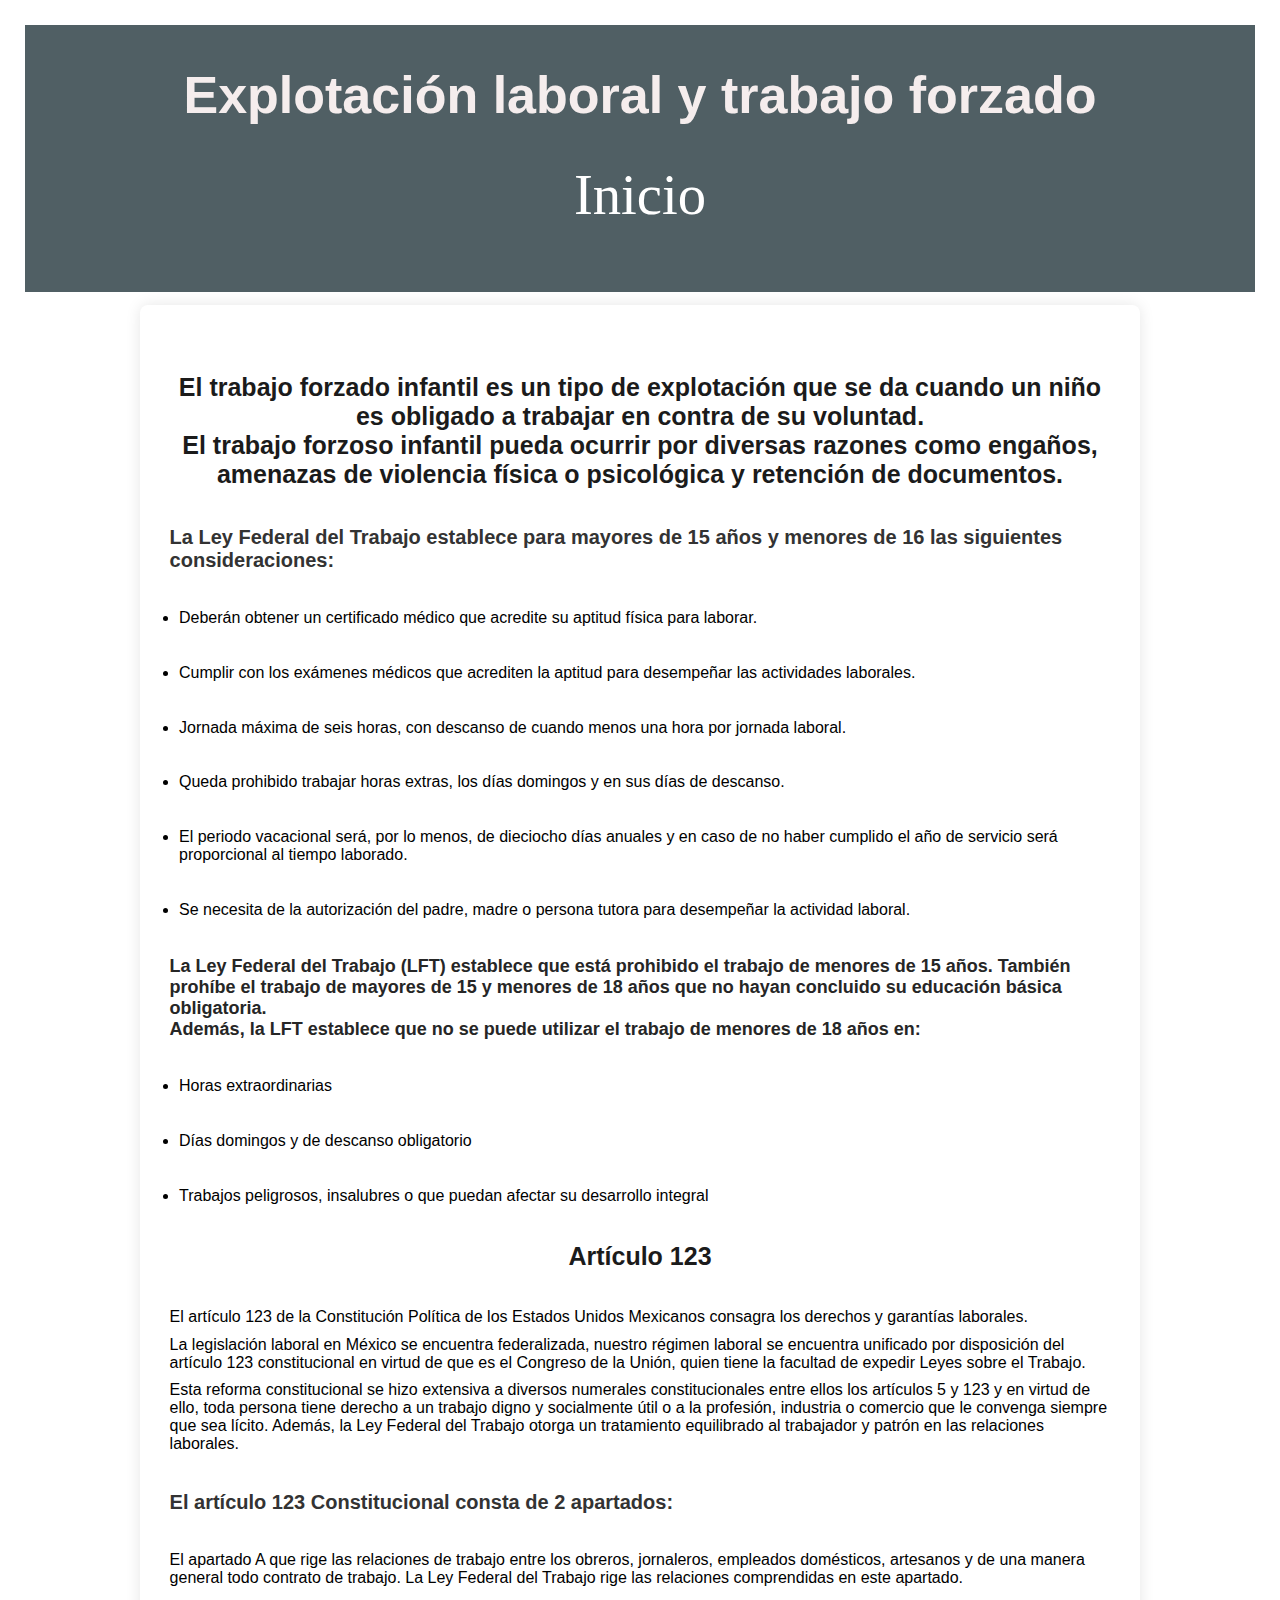
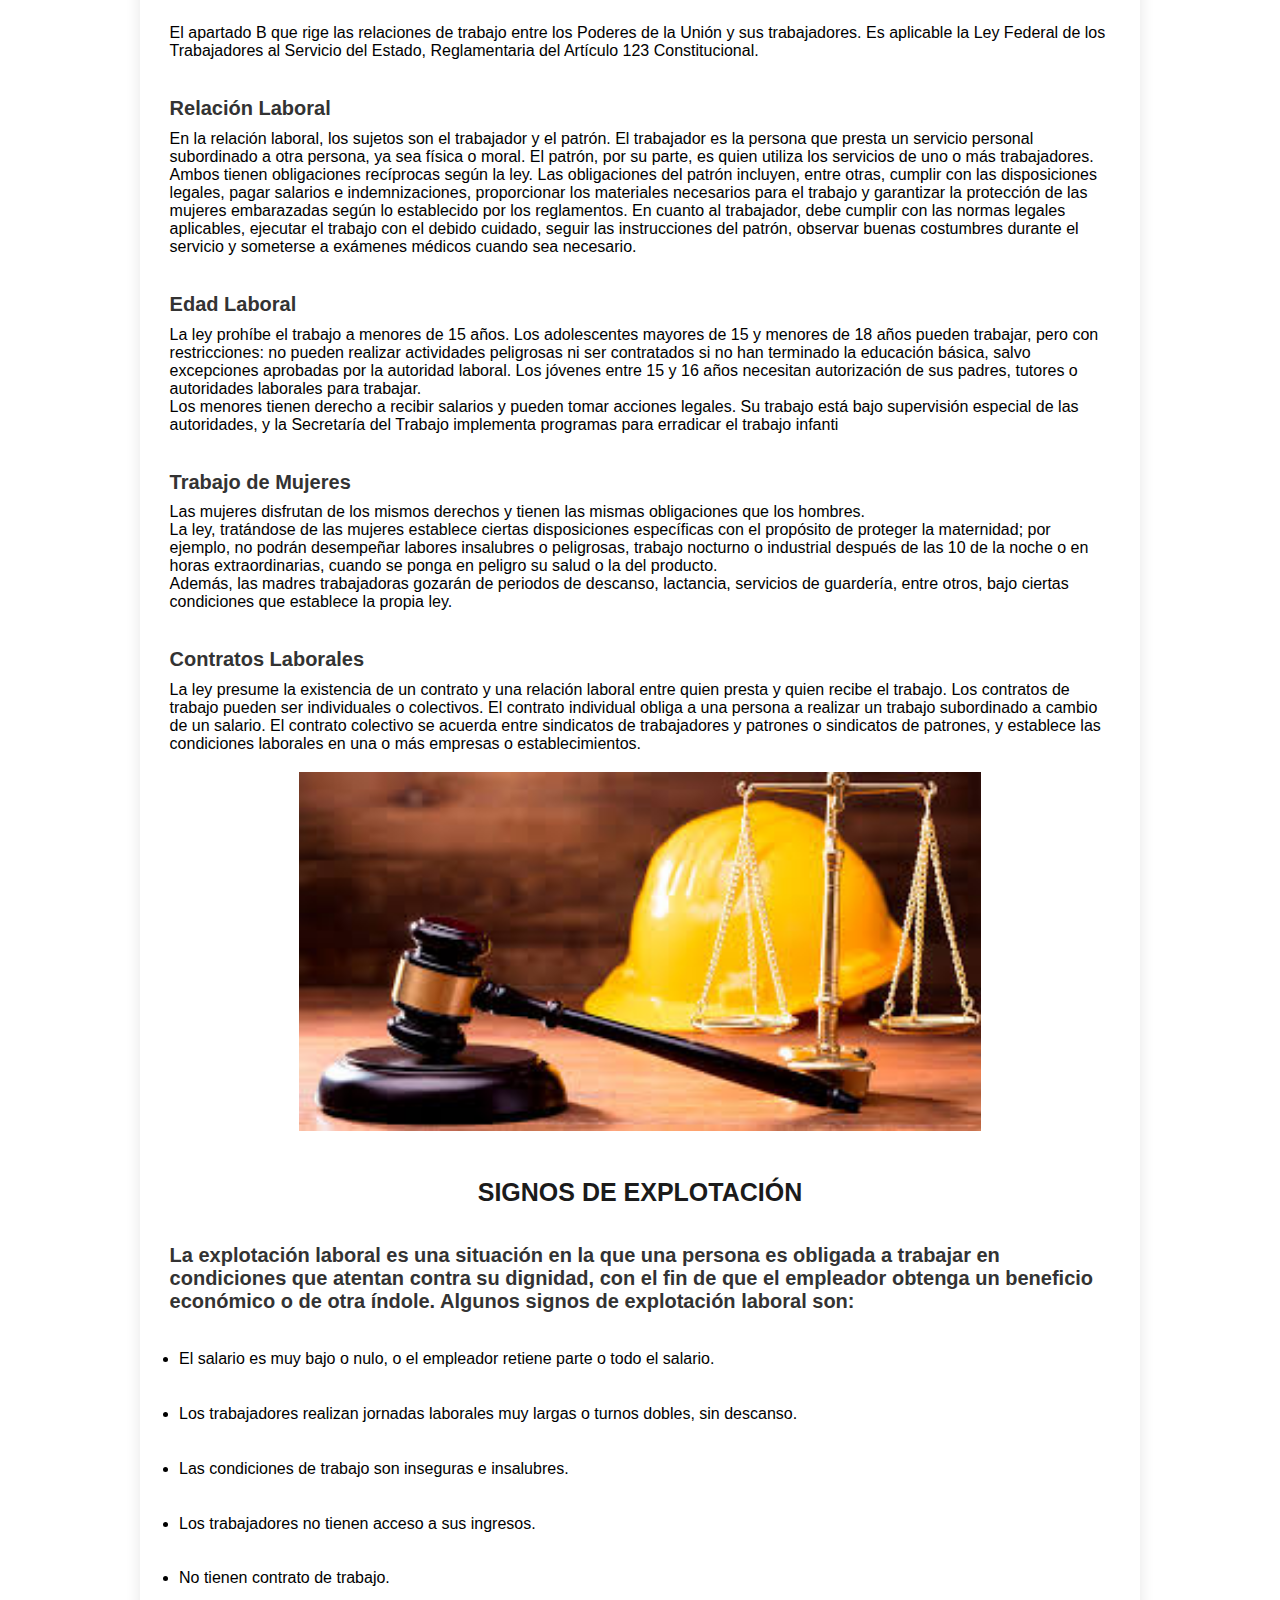
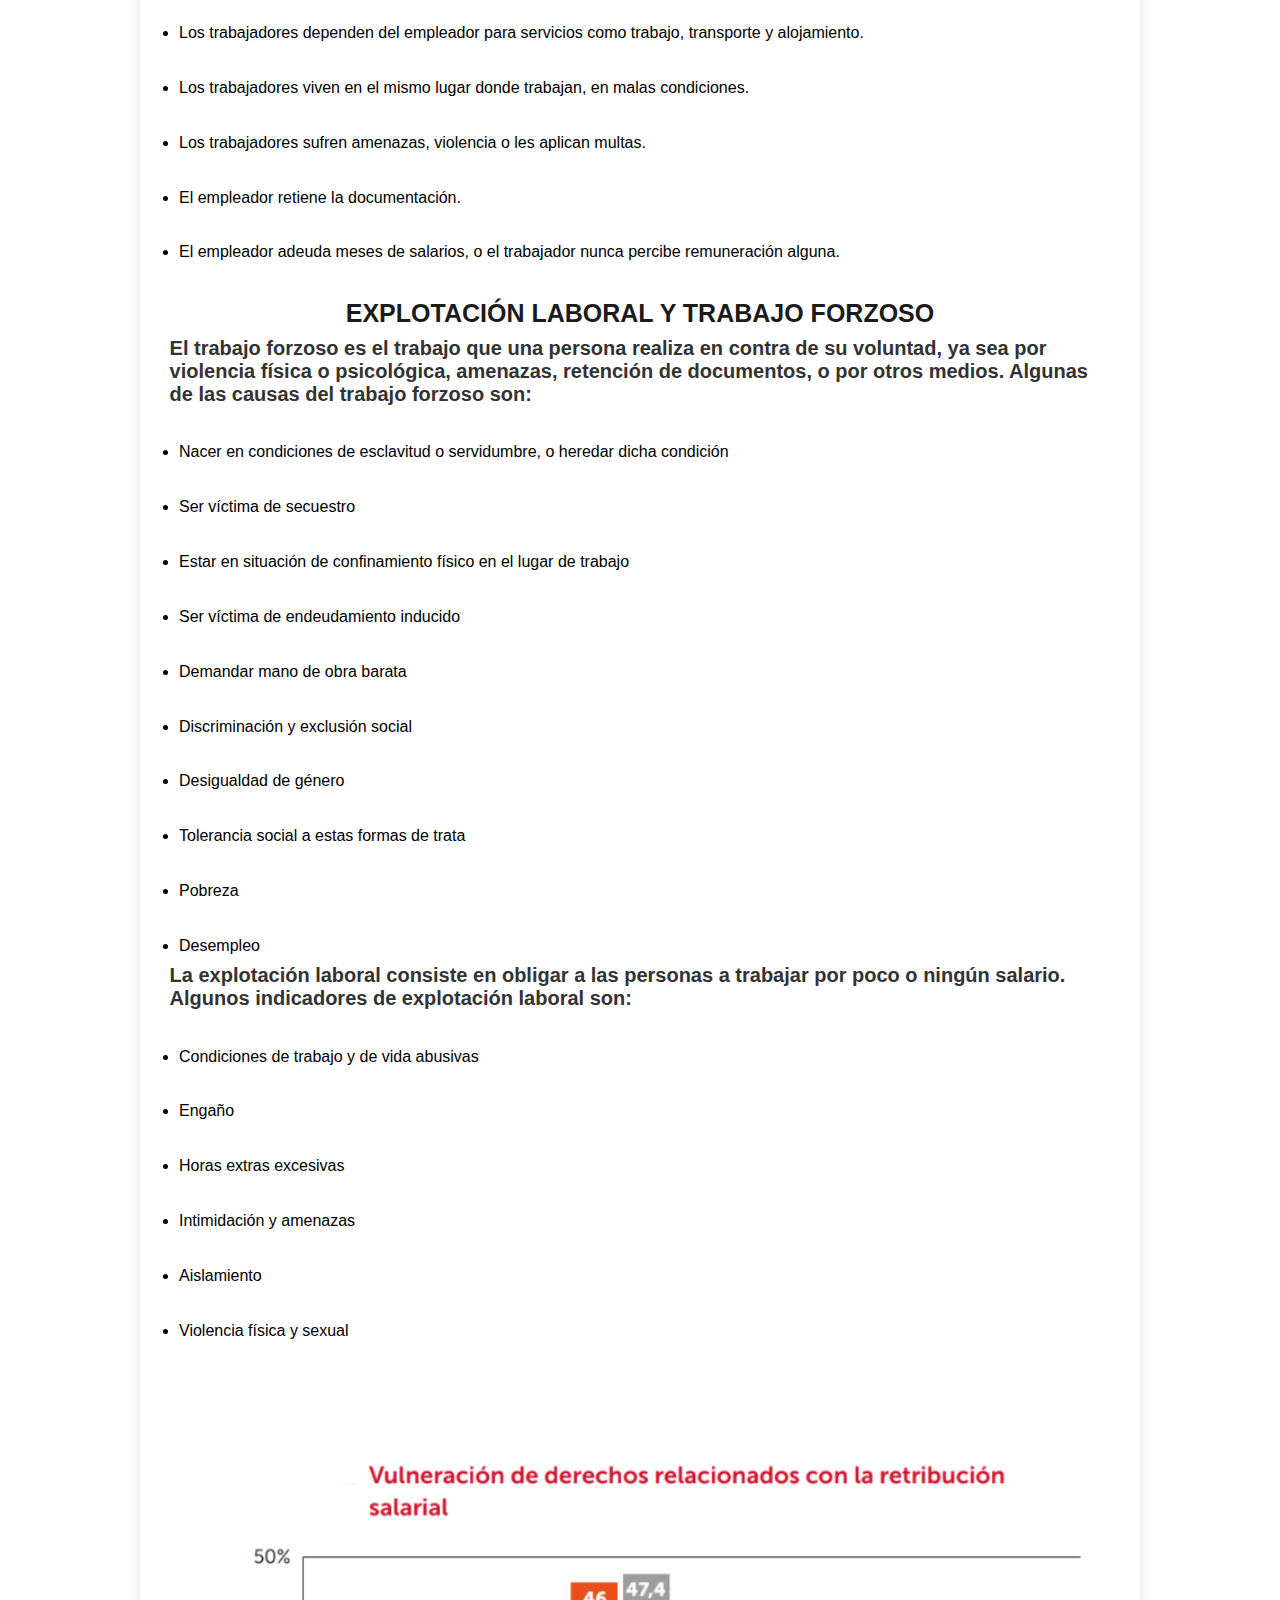
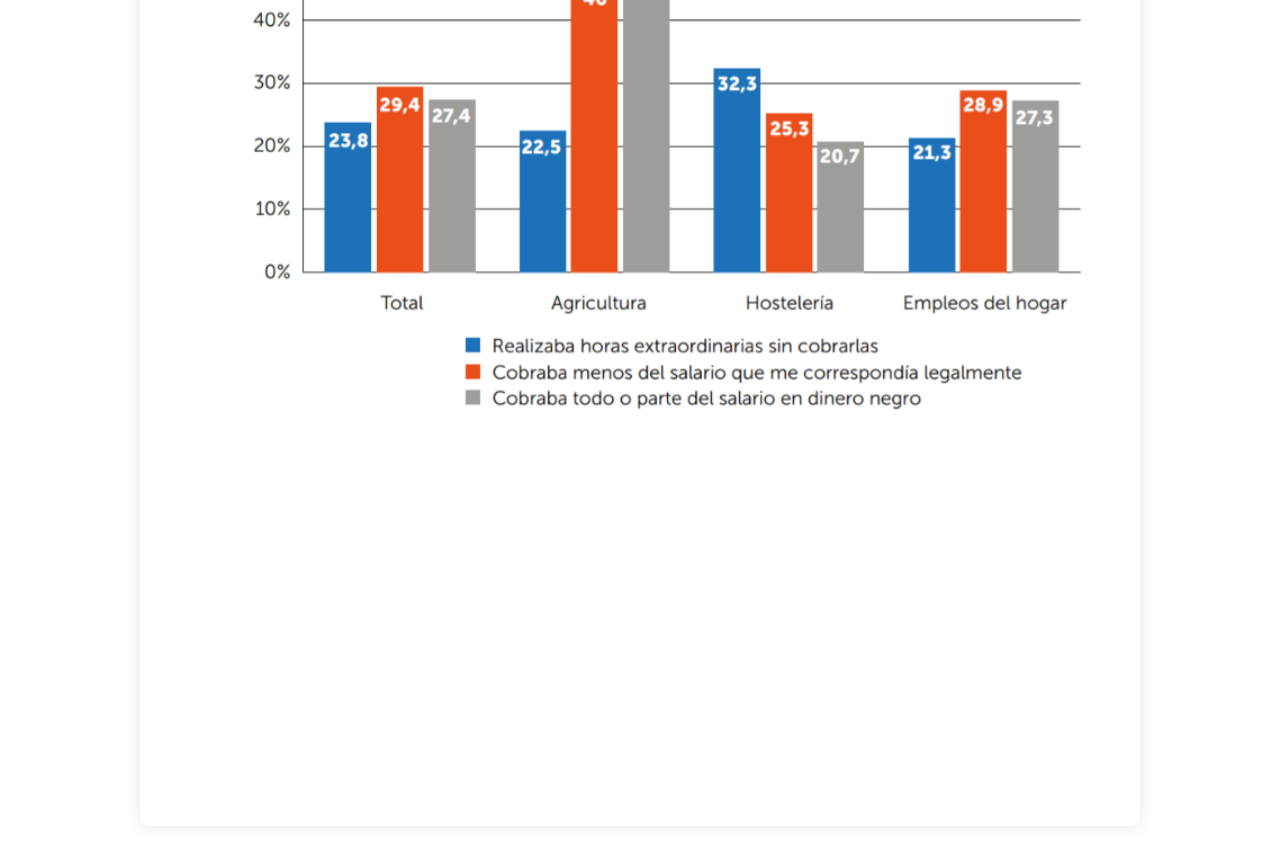
<file: explotación.html>
<!DOCTYPE html>
<html lang="es">
<head>
<link rel="stylesheet" href="explotación.css">
<title>Trabajando en mis Derechos Laborales</title>
<link rel="website icon" type="png"
href="icono.png">

<header>

            <h1>Explotación laboral y trabajo forzado</h1>
                <nav>
        <a href="index.html">Inicio</a>
    </nav>

</header>

</head>
<body>
        <section id="Explotacion">
        <br>
<h2>
    El trabajo forzado infantil es un tipo de explotación que se da cuando un niño es obligado a trabajar en contra de su voluntad. <br>
El trabajo forzoso infantil pueda ocurrir por diversas razones como engaños, amenazas de violencia física o psicológica y retención de documentos.
</h2>
<br>
<h3>La Ley Federal del Trabajo establece para mayores de 15 años y menores de 16 las siguientes consideraciones:
</h3>
<br>
<ul>
    <li>Deberán obtener un certificado médico que acredite su aptitud física para laborar.
    </li>
    <br>
    <li>Cumplir con los exámenes médicos que acrediten la aptitud para desempeñar las actividades laborales.
    </li>
    <br>
    <li>Jornada máxima de seis horas, con descanso de cuando menos una hora por jornada laboral.
    </li>
    <br>
    <li>Queda prohibido trabajar horas extras, los días domingos y en sus días de descanso.
    </li>
    <br>
    <li>El periodo vacacional será, por lo menos, de dieciocho días anuales y en caso de no haber cumplido el año de servicio será proporcional al tiempo laborado.
    </li>
    <br>
    <li>Se necesita de la autorización del padre, madre o persona tutora para desempeñar la actividad laboral.
    </li>
</ul>
<br>
<h4>La Ley Federal del Trabajo (LFT) establece que está prohibido el trabajo de menores de 15 años. También prohíbe el trabajo de mayores de 15 y menores de 18 años que no hayan concluido su educación básica obligatoria. <br>
    Además, la LFT establece que no se puede utilizar el trabajo de menores de 18 años en: 
</h4>
    <br>
    <ul>
        <li>Horas extraordinarias 
        </li>
        <br>
        <li>Días domingos y de descanso obligatorio 
            </li>
            <br>
        <li>Trabajos peligrosos, insalubres o que puedan afectar su desarrollo integral </li>
        <br>
    </ul>
    <h2>Artículo 123</h2>
    <br>
    <p>El artículo 123 de la Constitución Política de los Estados Unidos Mexicanos consagra los derechos y garantías laborales.
    </p>
    <p>La legislación laboral en México se encuentra federalizada, nuestro régimen laboral se encuentra unificado por disposición del artículo 123 constitucional en virtud de que es el Congreso de la Unión, quien tiene la facultad de expedir Leyes sobre el Trabajo.
    </p>
    <p>Esta reforma constitucional se hizo extensiva a diversos numerales constitucionales entre ellos los artículos 5 y 123 y en virtud de ello, toda persona tiene derecho a un trabajo digno y socialmente útil o a la profesión, industria o comercio que le convenga siempre que sea lícito. Además, la Ley Federal del Trabajo otorga un tratamiento equilibrado al trabajador y patrón en las relaciones laborales.
    </p>
    <br>
    <h3>El artículo 123 Constitucional consta de 2 apartados:
    </h3>
    <br>
    <p>El apartado A que rige las relaciones de trabajo entre los obreros, jornaleros, empleados domésticos, artesanos y de una manera general todo contrato de trabajo. La Ley Federal del Trabajo rige las relaciones comprendidas en este apartado.
    </p>
    <br>
    <p>El apartado B que rige las relaciones de trabajo entre los Poderes de la Unión y sus trabajadores. Es aplicable la Ley Federal de los Trabajadores al Servicio del Estado, Reglamentaria del Artículo 123 Constitucional.
    </p>
    <br>
    <h3>Relación Laboral
    </h3>
<p>En la relación laboral, los sujetos son el trabajador y el patrón. El trabajador es la persona que presta un servicio personal subordinado a otra persona, ya sea física o moral. El patrón, por su parte, es quien utiliza los servicios de uno o más trabajadores.<br>
    Ambos tienen obligaciones recíprocas según la ley. Las obligaciones del patrón incluyen, entre otras, cumplir con las disposiciones legales, pagar salarios e indemnizaciones, proporcionar los materiales necesarios para el trabajo y garantizar la protección de las mujeres embarazadas según lo establecido por los reglamentos. En cuanto al trabajador, debe cumplir con las normas legales aplicables, ejecutar el trabajo con el debido cuidado, seguir las instrucciones del patrón, observar buenas costumbres durante el servicio y someterse a exámenes médicos cuando sea necesario.
    </p>
    <br>
    <h3>Edad Laboral</h3>
    <p>La ley prohíbe el trabajo a menores de 15 años. Los adolescentes mayores de 15 y menores de 18 años pueden trabajar, pero con restricciones: no pueden realizar actividades peligrosas ni ser contratados si no han terminado la educación básica, salvo excepciones aprobadas por la autoridad laboral. Los jóvenes entre 15 y 16 años necesitan autorización de sus padres, tutores o autoridades laborales para trabajar. <br>
        Los menores tienen derecho a recibir salarios y pueden tomar acciones legales. Su trabajo está bajo supervisión especial de las autoridades, y la Secretaría del Trabajo implementa programas para erradicar el trabajo infanti</p>
        <br>
        <h3>Trabajo de Mujeres
        </h3>
        <p>Las mujeres disfrutan de los mismos derechos y tienen las mismas obligaciones que los hombres.<br>
            La ley, tratándose de las mujeres establece ciertas disposiciones específicas con el propósito de proteger la maternidad; por ejemplo, no podrán desempeñar labores insalubres o peligrosas, trabajo nocturno o industrial después de las 10 de la noche o en horas extraordinarias, cuando se ponga en peligro su salud o la del producto.<br>
            Además, las madres trabajadoras gozarán de periodos de descanso, lactancia, servicios de guardería, entre otros, bajo ciertas condiciones que establece la propia ley.
            </p>
            <br>
            <h3>Contratos Laborales
            </h3>
            <p>La ley presume la existencia de un contrato y una relación laboral entre quien presta y quien recibe el trabajo. Los contratos de trabajo pueden ser individuales o colectivos. El contrato individual obliga a una persona a realizar un trabajo subordinado a cambio de un salario. El contrato colectivo se acuerda entre sindicatos de trabajadores y patrones o sindicatos de patrones, y establece las condiciones laborales en una o más empresas o establecimientos.
            </p>
            <div class="articulo">
                <img src="articulo.jpeg" alt="articulo 123">
            </div>
            <br>
            <h2>SIGNOS DE EXPLOTACIÓN
            </h2>
            <br>
            <h3>La explotación laboral es una situación en la que una persona es obligada a trabajar en condiciones que atentan contra su dignidad, con el fin de que el empleador obtenga un beneficio económico o de otra índole. Algunos signos de explotación laboral son: 
            </h3>
            <br>
            <ul>
                <li>El salario es muy bajo o nulo, o el empleador retiene parte o todo el salario. 
                </li>
                <br>
                <li>Los trabajadores realizan jornadas laborales muy largas o turnos dobles, sin descanso. 
                </li>
                <br>
                <li>Las condiciones de trabajo son inseguras e insalubres. 
                </li>
                <br>
                <li>Los trabajadores no tienen acceso a sus ingresos. 
                </li>
                <br>
                <li>No tienen contrato de trabajo. 
                </li>
                <br>
                <li>Los trabajadores dependen del empleador para servicios como trabajo, transporte y alojamiento. 
                </li>
                <br>
                <li>Los trabajadores viven en el mismo lugar donde trabajan, en malas condiciones. 
                </li>
                <br>
                <li>Los trabajadores sufren amenazas, violencia o les aplican multas. 
                </li>
                <br>
                <li>El empleador retiene la documentación. 
                </li>
                <br>
                <li>El empleador adeuda meses de salarios, o el trabajador nunca percibe remuneración alguna. 
                </li>

            </ul>
            <br>
            <h2>EXPLOTACIÓN LABORAL Y TRABAJO FORZOSO</h2>
            <h3>El trabajo forzoso es el trabajo que una persona realiza en contra de su voluntad, ya sea por violencia física o psicológica, amenazas, retención de documentos, o por otros medios. Algunas de las causas del trabajo forzoso son: 
            </h3>
            <br>
            <ul>
                <li>Nacer en condiciones de esclavitud o servidumbre, o heredar dicha condición 
                </li>
                <br>
                <li>Ser víctima de secuestro 
                </li>
                <br>
                <li>Estar en situación de confinamiento físico en el lugar de trabajo 
                </li>
                <br>
                <li>Ser víctima de endeudamiento inducido 
                </li>
                <br>
                <li>Demandar mano de obra barata </li>
                <br>
                <li>Discriminación y exclusión social 
                </li>
                <br>
                <li>Desigualdad de género 
                </li>
                <br>
                <li>Tolerancia social a estas formas de trata 
                </li>
                <br>
                <li>Pobreza 
                </li>
                <br>
                <li>Desempleo</li>
            </ul>
            <h3>La explotación laboral consiste en obligar a las personas a trabajar por poco o ningún salario. Algunos indicadores de explotación laboral son:
            </h3>
            <br>
            <ul>
                <li>Condiciones de trabajo y de vida abusivas
                </li>
                <br>
                <li>Engaño
                </li>
                <br>
                <li>Horas extras excesivas
                </li>
                <br>
                <li>Intimidación y amenazas
                </li>
                <br>
                <li>Aislamiento
                </li>
                <br>
                <li>Violencia física y sexual 
                </li>
            </ul>
            <div class="cabum">
                <ul>
                    <li><img src="primeraimg.png" alt="estadistica 1"></li>
                    <li><img src="segundaimg.png" alt="estadistica 2"></li>
                    <li><img src="terceraimg.png" alt="estadistica 3"></li>
                    <li><img src="cuartaimg.png" alt="estadistica 4"></li>
                </ul>
            </div>


    </section>

</body>
</html>
</file>
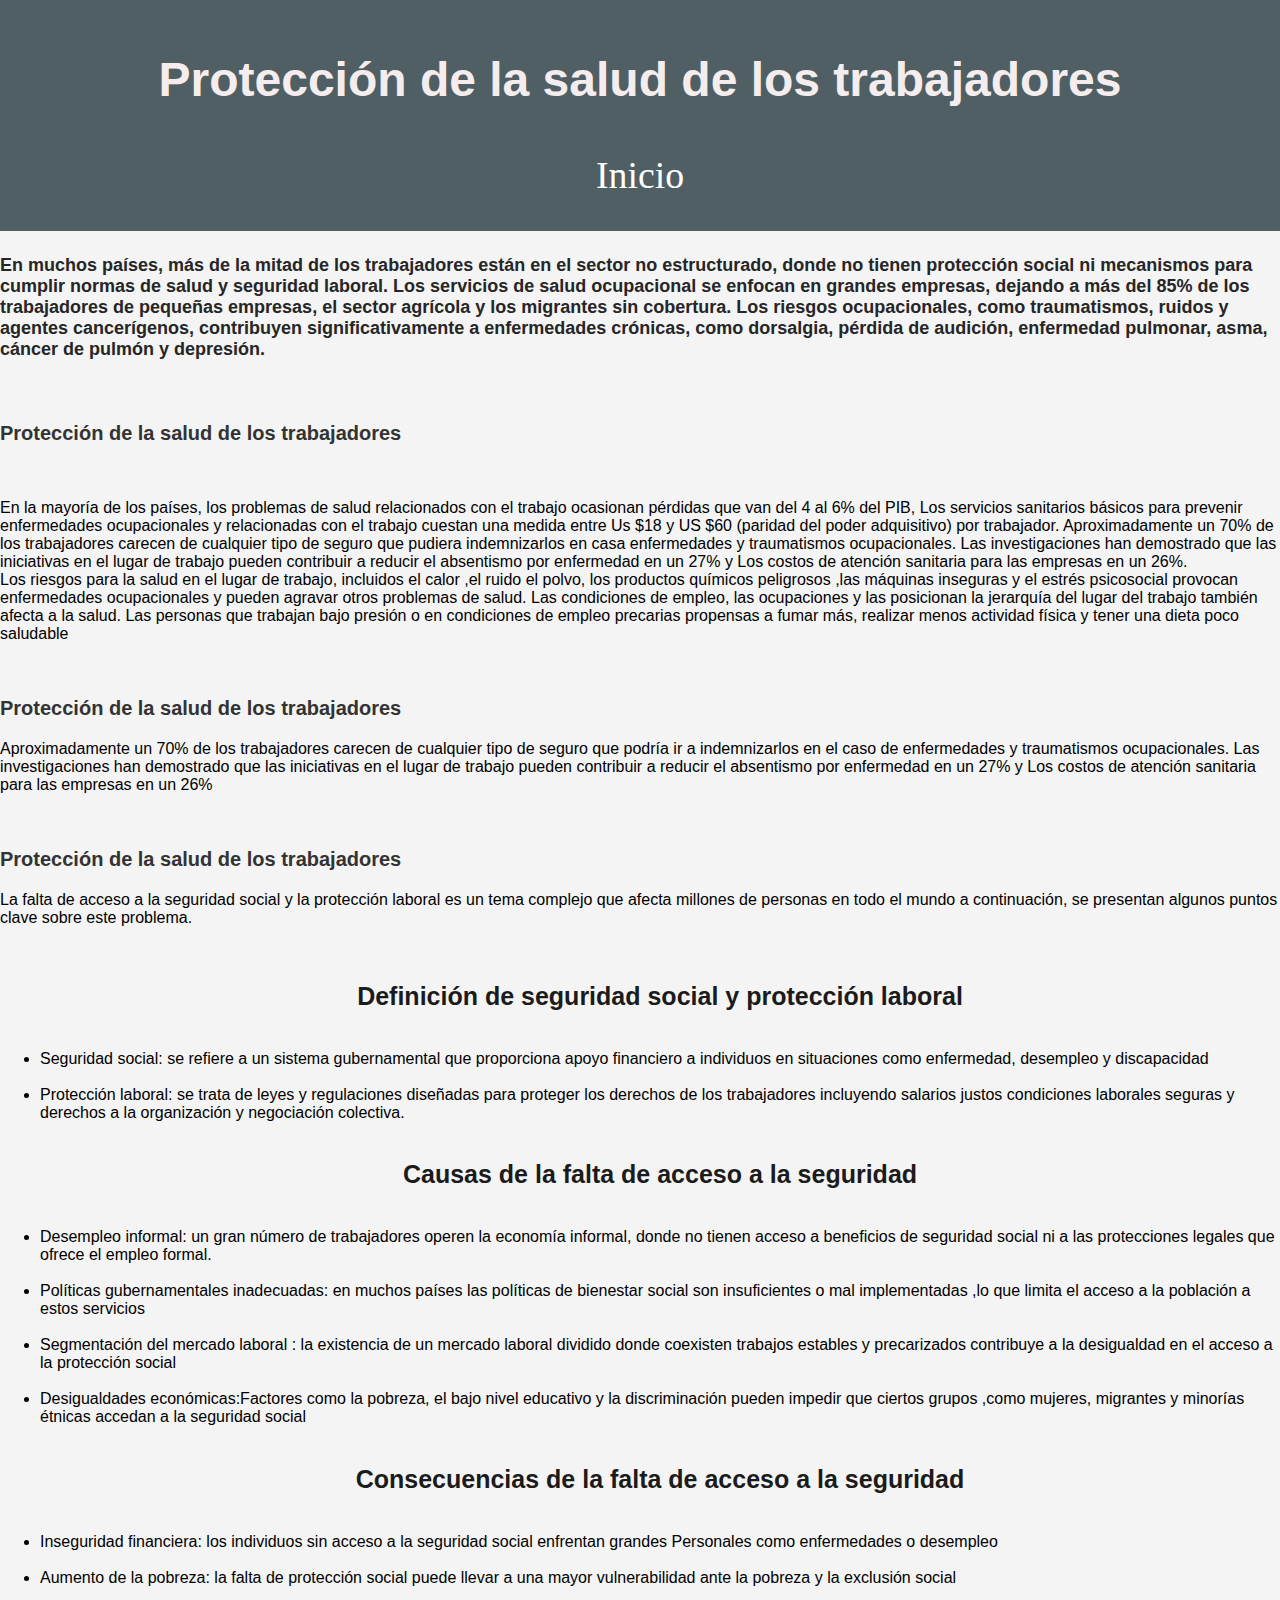
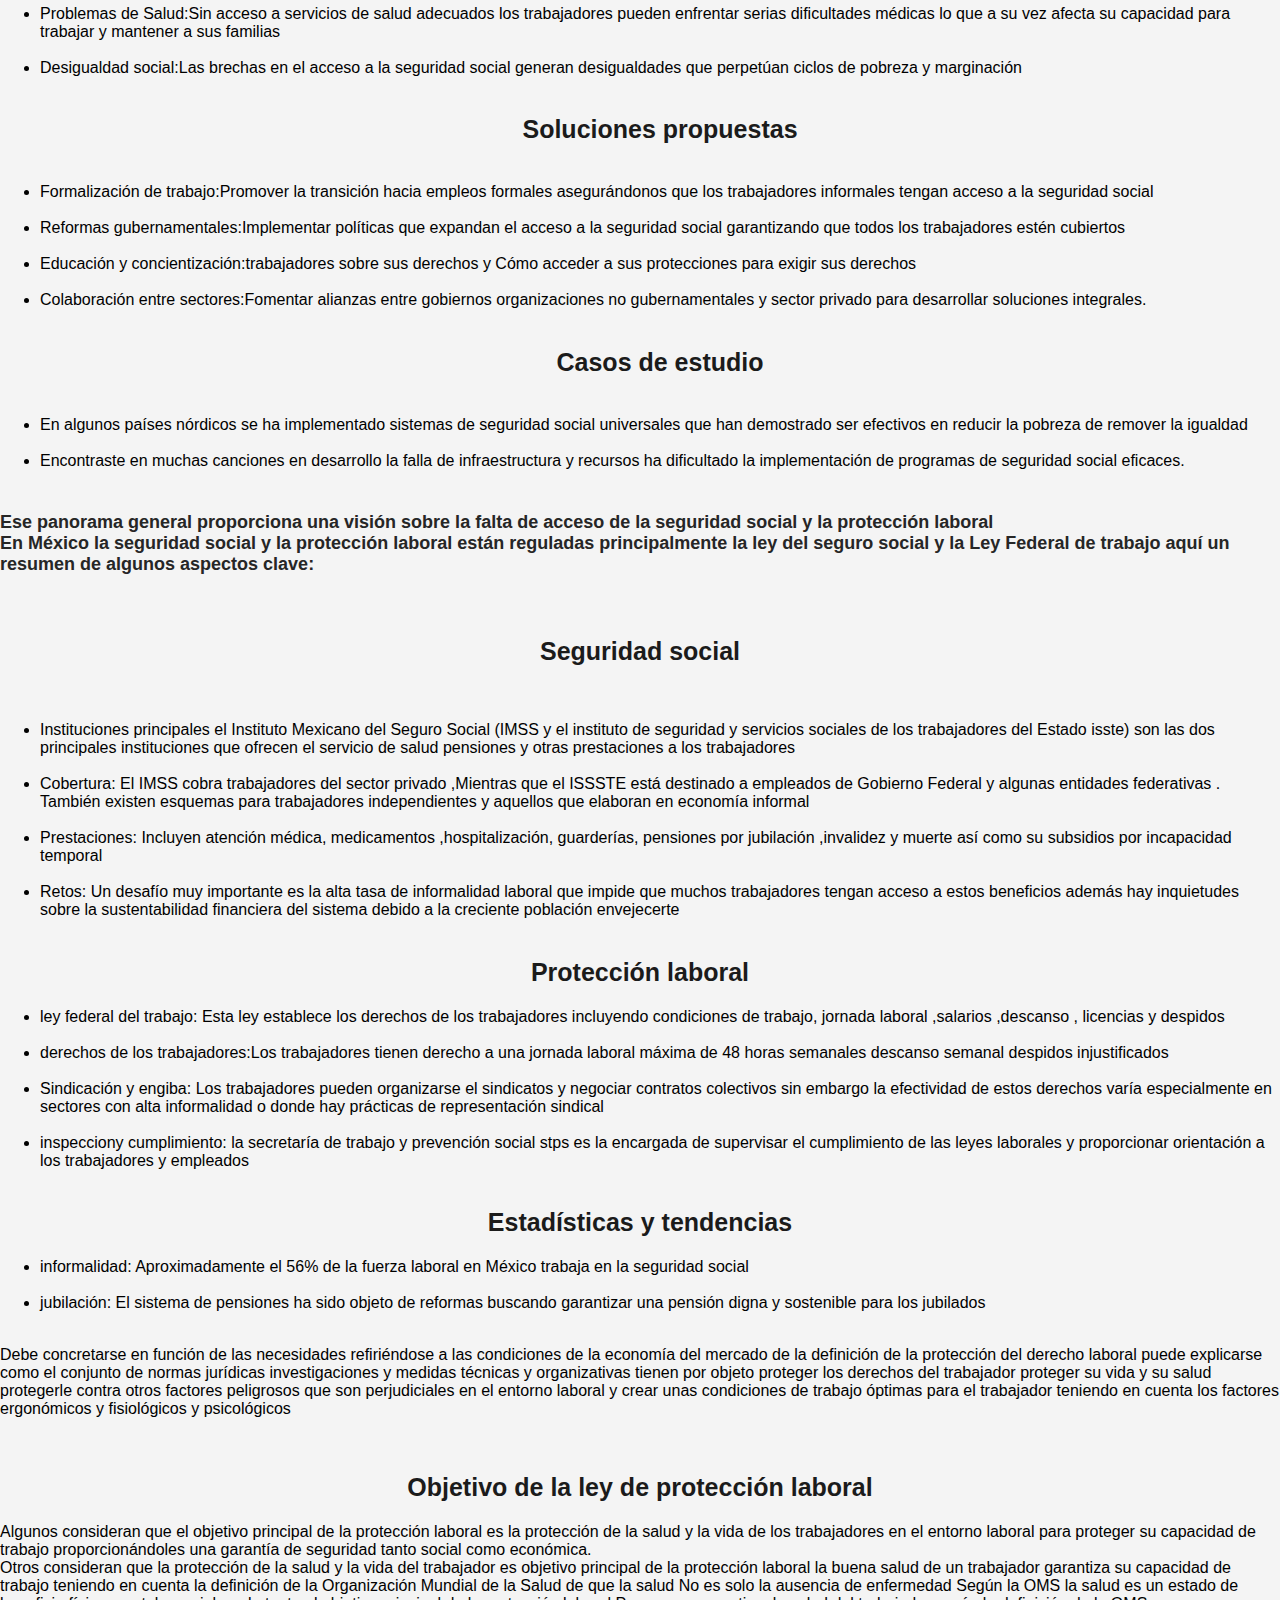
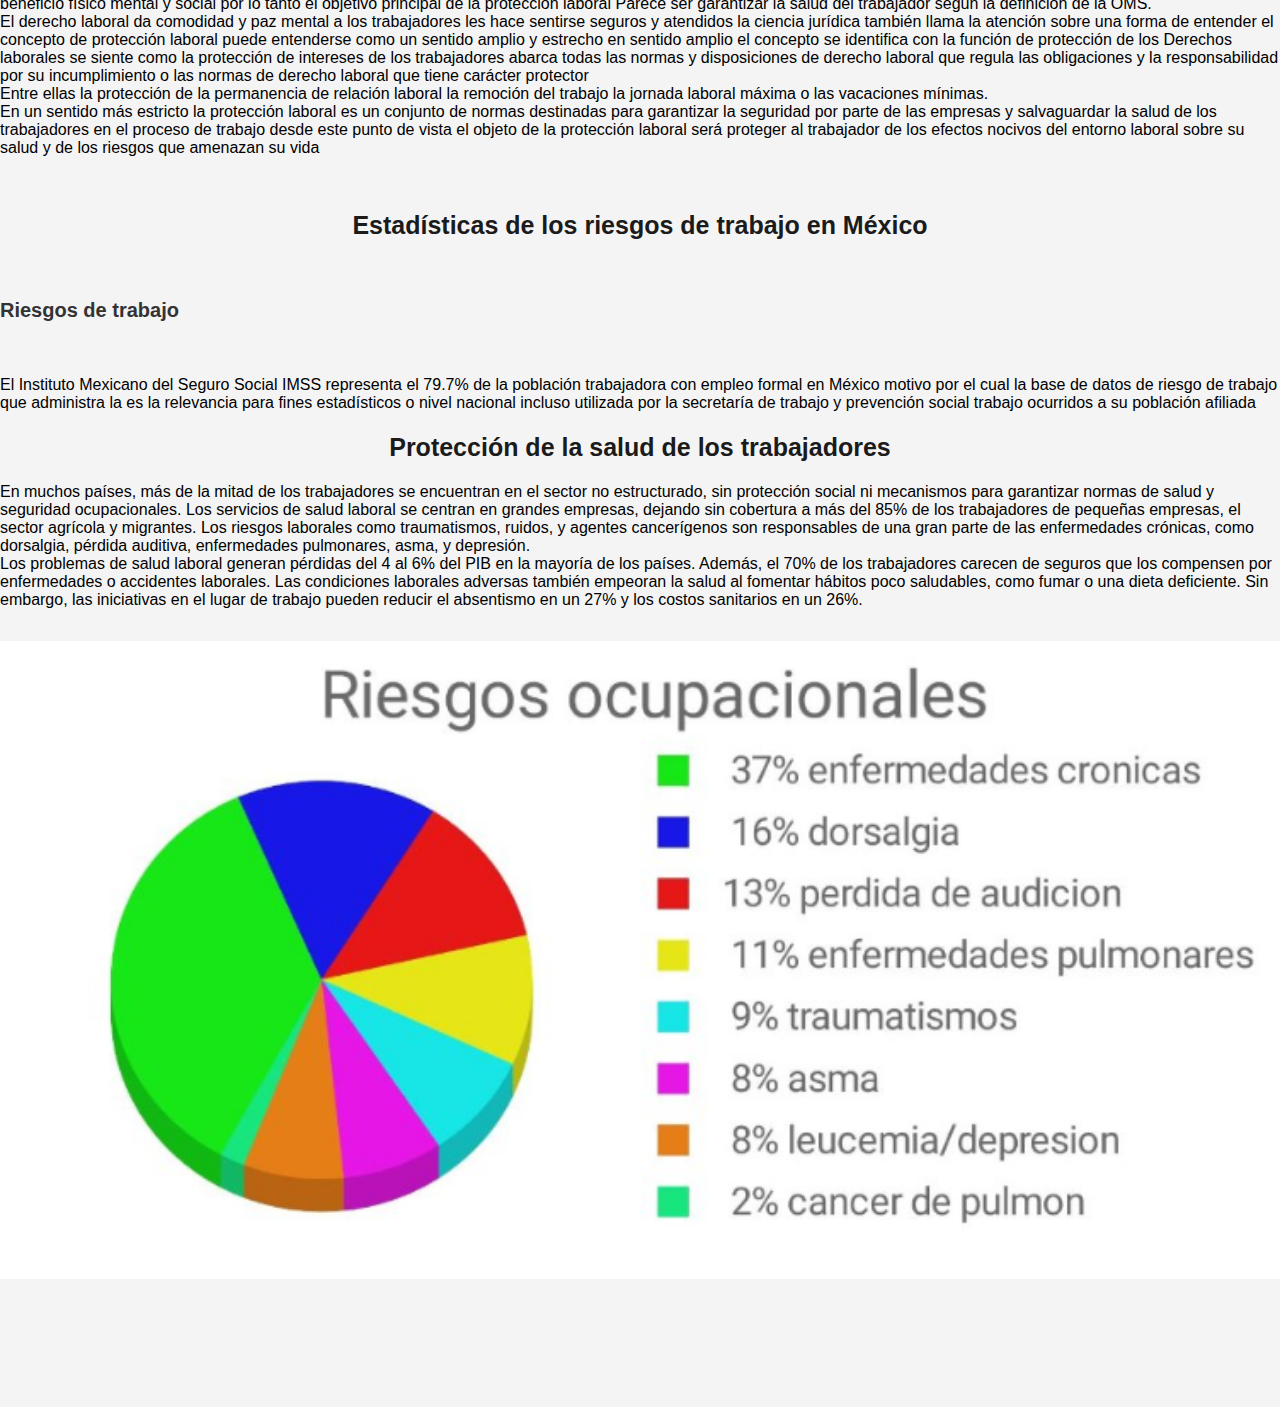
<file: protección.html>
<!DOCTYPE html>
<html lang="es">
<head>
<link rel="stylesheet" href="protección.css">
<title>Trabajando en mis Derechos Laborales</title>
<link rel="website icon" type="png"
href="icono.png">
<header>

    <h1>Protección de la salud de los trabajadores  </h1>
        <nav>
<a href="index.html">Inicio</a>
</nav>
</header>
</head>
<body>
<section id="protección"></section>
<h4>En muchos países, más de la mitad de los trabajadores están en el sector no estructurado, donde no tienen protección social ni mecanismos para cumplir normas de salud y seguridad laboral. Los servicios de salud ocupacional se enfocan en grandes empresas, dejando a más del 85% de los trabajadores de pequeñas empresas, el sector agrícola y los migrantes sin cobertura. Los riesgos ocupacionales, como traumatismos, ruidos y agentes cancerígenos, contribuyen significativamente a enfermedades crónicas, como dorsalgia, pérdida de audición, enfermedad pulmonar, asma, cáncer de pulmón y depresión.</h4>
<br>
<h3>Protección de la salud de los trabajadores</h3>
<br>
<p>En la mayoría de los países, los problemas de salud relacionados con el trabajo ocasionan pérdidas que van del 4 al 6% del PIB, Los servicios sanitarios básicos para prevenir enfermedades ocupacionales y relacionadas con el trabajo cuestan una medida entre Us $18 y US $60 (paridad del poder adquisitivo) por trabajador. Aproximadamente un 70% de los trabajadores carecen de cualquier tipo de seguro que pudiera indemnizarlos en casa enfermedades y traumatismos ocupacionales. Las investigaciones han demostrado que las iniciativas en el lugar de trabajo pueden contribuir a reducir el absentismo por enfermedad en un 27% y Los costos de atención sanitaria para las empresas en un 26%.<br>
    Los riesgos para la salud en el lugar de trabajo, incluidos el calor ,el ruido el polvo, los productos químicos peligrosos ,las máquinas inseguras y el estrés psicosocial provocan enfermedades ocupacionales y pueden agravar otros problemas de salud. Las condiciones de empleo, las ocupaciones y las posicionan la jerarquía del lugar del trabajo también afecta a la salud.  Las personas que trabajan bajo presión o en condiciones de empleo precarias propensas a fumar más, realizar menos actividad física y tener una dieta poco saludable
    </p>
    <br>
    <h3>Protección de la salud de los trabajadores</h3>
<p>Aproximadamente un 70% de los trabajadores carecen de cualquier tipo de seguro que podría ir a indemnizarlos en el caso de enfermedades y traumatismos ocupacionales. Las investigaciones han demostrado que las iniciativas en el lugar de trabajo pueden contribuir a reducir el absentismo por enfermedad en un 27% y Los costos de atención sanitaria para las empresas en un 26%</p>
<br>
<h3>Protección de la salud de los trabajadores</h3>
<p>La falta de acceso a la seguridad social y la protección laboral es un tema complejo que afecta millones de personas en todo el mundo a continuación, se presentan algunos puntos clave sobre este problema.
</p>
<br>
<ul>
    <h2>Definición de seguridad social y protección laboral</h2><br>

    <li>Seguridad social: se refiere a un sistema gubernamental que proporciona apoyo financiero a individuos en situaciones como enfermedad, desempleo y discapacidad</li><br>

    <li>Protección laboral: se trata de leyes y regulaciones diseñadas para proteger los derechos de los trabajadores incluyendo salarios justos condiciones laborales seguras y derechos a la organización y negociación colectiva.</li><br>

    <h2>Causas de la falta de acceso a la seguridad</h2><br>

    <li>Desempleo informal: un gran número de trabajadores operen la economía informal, donde no tienen acceso a beneficios de seguridad social ni a las protecciones legales que ofrece el empleo formal.</li><br>

    <li>Políticas gubernamentales inadecuadas: en muchos países las políticas de bienestar social son insuficientes o mal implementadas ,lo que limita el acceso a la población a estos servicios</li><br>

    <li>Segmentación del mercado laboral : la existencia de un mercado laboral dividido donde coexisten trabajos estables y precarizados contribuye a la desigualdad en el acceso a la protección social</li><br>

    <li>Desigualdades económicas:Factores como la pobreza, el bajo nivel educativo y la discriminación pueden impedir que ciertos grupos ,como mujeres, migrantes y minorías étnicas accedan a la seguridad social
    </li><br>
    <h2>Consecuencias de la falta de acceso a la seguridad</h2><br>
    <li>Inseguridad financiera: los individuos sin acceso a la seguridad social enfrentan grandes Personales como enfermedades o desempleo</li><br>
    <li>Aumento de la pobreza: la falta de protección social puede llevar a una mayor vulnerabilidad ante la pobreza y la exclusión social</li>  <br>
    <li>Problemas de Salud:Sin acceso a servicios de salud adecuados los trabajadores pueden enfrentar serias dificultades médicas lo que a su vez afecta su capacidad para trabajar y mantener a sus familias</li><br>
    <li>Desigualdad social:Las brechas en el acceso a la seguridad social generan desigualdades que perpetúan ciclos de pobreza y marginación</li><br>
    <h2>Soluciones propuestas</h2><br>
    <li>Formalización de trabajo:Promover la transición hacia empleos formales asegurándonos que los trabajadores informales tengan acceso a la seguridad social​</li><br>
    <li>Reformas gubernamentales:Implementar políticas que expandan el acceso a la seguridad social garantizando que todos los trabajadores estén cubiertos</li><br>
    <li>Educación y concientización:trabajadores sobre sus derechos y Cómo acceder a sus protecciones para exigir sus derechos</li><br>
    <li>Colaboración entre sectores:Fomentar alianzas entre gobiernos organizaciones no gubernamentales y sector privado para desarrollar soluciones integrales.</li><br>
    <h2>Casos de estudio</h2><br>
    <li>En algunos países nórdicos se ha implementado sistemas de seguridad social universales que han demostrado ser efectivos en reducir la pobreza de remover la igualdad</li><br>
    <li>Encontraste en muchas canciones en desarrollo la falla de infraestructura y recursos ha dificultado la implementación de programas de seguridad social eficaces.</li><br>
</ul>
<h4>Ese panorama general proporciona una visión sobre la falta de acceso de la seguridad social y la protección laboral<br>
    En México la seguridad social y la protección laboral están reguladas principalmente la ley del seguro social y la Ley Federal de trabajo aquí un resumen de algunos aspectos clave:
    </h4><br>
    <h2>Seguridad social</h2><br>
    <ul>
        <li>Instituciones principales el Instituto Mexicano del Seguro Social (IMSS y el instituto de seguridad y servicios sociales de los trabajadores del Estado isste) son las dos principales instituciones que ofrecen el servicio de salud pensiones y otras prestaciones a los trabajadores</li><br>
        <li>Cobertura: El IMSS cobra trabajadores del sector privado ,Mientras que el ISSSTE está destinado a empleados de Gobierno Federal y algunas entidades federativas . También existen esquemas para trabajadores independientes y aquellos que elaboran en economía informal</li><br>
        <li>Prestaciones: Incluyen atención médica, medicamentos ,hospitalización, guarderías, pensiones por jubilación ,invalidez y muerte así como su subsidios por incapacidad temporal</li><br>
        <li>Retos: Un desafío muy importante es la alta tasa de informalidad laboral que impide que muchos trabajadores tengan acceso a estos beneficios además hay inquietudes sobre la sustentabilidad financiera del sistema debido a la creciente población envejecerte</li><br>
    </ul>
<h2>Protección laboral</h2>
<ul>
    <li>ley federal del trabajo: Esta ley establece los derechos de los trabajadores incluyendo condiciones de trabajo, jornada laboral ,salarios ,descanso , licencias y despidos</li><br>
    <li>derechos de los trabajadores:Los trabajadores tienen derecho a una jornada laboral máxima de 48 horas semanales descanso semanal despidos injustificados</li><br>
    <li> Sindicación y engiba:  Los  trabajadores pueden organizarse el sindicatos y negociar contratos colectivos sin embargo la efectividad de estos derechos varía especialmente en sectores con alta informalidad o donde hay prácticas de representación sindical</li><br>
    <li>inspecciony cumplimiento: la secretaría de trabajo y prevención social stps es la encargada de supervisar el cumplimiento de las leyes laborales y proporcionar orientación a los trabajadores y empleados</li><br>
</ul>
<h2>Estadísticas y tendencias</h2>
<ul>
    <li> informalidad: Aproximadamente el 56% de la fuerza laboral en México trabaja en la seguridad social</li><br>
    <li>jubilación: El sistema de pensiones ha sido objeto de reformas buscando garantizar una pensión digna y sostenible para los jubilados</li><br>
</ul>
<p>
    Debe concretarse en función de las necesidades refiriéndose a las condiciones de la economía del mercado de la definición de la protección del derecho laboral puede explicarse como el conjunto de normas jurídicas investigaciones y medidas técnicas y organizativas tienen por objeto proteger los derechos del trabajador proteger su vida y su salud protegerle contra otros factores peligrosos que son perjudiciales en el entorno laboral y crear unas condiciones de trabajo óptimas para el trabajador teniendo en cuenta los factores ergonómicos y fisiológicos y psicológicos
</p><br>
<h2>Objetivo de la ley de protección laboral</h2>

<p>Algunos consideran que el objetivo principal de la protección laboral es la protección de la salud y la vida de los trabajadores en el entorno laboral para proteger su capacidad de trabajo proporcionándoles una garantía de seguridad tanto social como económica.<br>
    Otros consideran que la protección de la salud y la vida del trabajador es objetivo principal de la protección laboral la buena salud de un trabajador garantiza su capacidad de trabajo teniendo en cuenta la definición de la Organización Mundial de la Salud de que la salud No es solo la ausencia de enfermedad Según la OMS la salud es un estado de beneficio físico mental y social por lo tanto el objetivo principal de la protección laboral Parece ser garantizar la salud del trabajador según la definición de la OMS.<br>
El derecho laboral da comodidad y paz mental a los trabajadores les hace sentirse seguros y atendidos la ciencia jurídica también llama la atención sobre una forma de entender el concepto de protección laboral puede entenderse como un sentido amplio y estrecho en sentido amplio el concepto se identifica con la función de protección de los Derechos laborales se siente como la protección de intereses de los trabajadores abarca todas las normas y disposiciones de derecho laboral que regula las obligaciones y la responsabilidad por su incumplimiento o las normas de derecho laboral que tiene carácter protector <br>
Entre ellas la protección de la permanencia de relación laboral la remoción del trabajo la jornada laboral máxima o las vacaciones mínimas.<br>
    En un sentido más estricto la protección laboral es un conjunto de normas destinadas para garantizar la seguridad por parte de las empresas y salvaguardar la salud de los trabajadores en el proceso de trabajo desde este punto de vista el objeto de la protección laboral será proteger al trabajador de los efectos nocivos del entorno laboral sobre su salud y de los riesgos que amenazan su vida</p><br>
<h2>Estadísticas de los riesgos de trabajo en México</h2><br>
<h3>Riesgos de trabajo</h3><br>
<p>El Instituto Mexicano del Seguro Social IMSS representa el 79.7% de la población trabajadora con empleo formal en México motivo por el cual la base de datos de riesgo de trabajo que administra la es la relevancia para fines estadísticos o nivel nacional incluso utilizada por la secretaría de trabajo y prevención social trabajo ocurridos a su población afiliada</p>
<h2>Protección de la salud de los trabajadores</h2>
<p>En muchos países, más de la mitad de los trabajadores se encuentran en el sector no estructurado, sin protección social ni mecanismos para garantizar normas de salud y seguridad ocupacionales. Los servicios de salud laboral se centran en grandes empresas, dejando sin cobertura a más del 85% de los trabajadores de pequeñas empresas, el sector agrícola y migrantes. Los riesgos laborales como traumatismos, ruidos, y agentes cancerígenos son responsables de una gran parte de las enfermedades crónicas, como dorsalgia, pérdida auditiva, enfermedades pulmonares, asma, y depresión.
<br>
    Los problemas de salud laboral generan pérdidas del 4 al 6% del PIB en la mayoría de los países. Además, el 70% de los trabajadores carecen de seguros que los compensen por enfermedades o accidentes laborales. Las condiciones laborales adversas también empeoran la salud al fomentar hábitos poco saludables, como fumar o una dieta deficiente. Sin embargo, las iniciativas en el lugar de trabajo pueden reducir el absentismo en un 27% y los costos sanitarios en un 26%.</p>
    <div class="protecion">
        <ul>
            <li><img src="grof.png" alt="grafica"></li>
                <li><img src="grif.png" alt="grafica"></li>
                <li><img src="gruf.png" alt="grafica"></li>
        </ul>

    </div>

</body>
</file>
<file: style.css>
* {
    margin: 0%;
    padding: 0%;
    box-sizing: border-box;
}
header{
background-color: rgb(80, 95, 100);
padding: 30px;
text-align: center;
color: hwb(0 93% 4%);
font-family: Arial, sans-serif;
font-size: 20px;
}
nav a:hover {
    background-color: #646972;
}
header p {
    color: #f4f4f4;
    font-size: 15px;
}
header nav ul {
    list-style: none;
    padding: 0;
}
header nav ul li {
    display: inline;
    margin: 0 25px;
}
header nav ul li a {
    color: hwb(0 93% 4%);
    text-decoration: none;
    font-family: Cambria, Cochin, Georgia, Times, 'Times New Roman', serif;
    font-size: 0.7cm;
}
body {
    font-family: Arial, Helvetica, sans-serif;
    margin: 0;
    padding: 0;
    background-color: #ffffff;
}
.articulo {
    display: flex;
    justify-content: center;
    height: 10cm;
}

p {
    font-size: 1.3em;
}
h2 {
    text-align: Center;
    font-size: 25px;
    color: #1b1b1b;
}
h3 {
    text-align: left;
    font-size: 17px;
    color: #333;
}
.Sopa {
    display: flex;
    justify-content: center;
    height: 10cm;
}
section {
    padding: 40px 20px;
    max-width: 1000px;
    margin: auto;
    background-color: white;
    margin-bottom: 20px;
    border-radius: 15px;
    box-shadow: 0 0 15px rgba(0, 0, 0, 0.1);
    border-radius: 8px;
}
explotación {
    box-sizing: border-box;
}
explotación h2 {
    text-align: center;
}
condiciones {
    box-sizing: border-box;
}
p {
    font-size: 15px;
}
h4 {
    font-size: 16px;
    color: hsl(0, 0%, 15%);
}
h2 {
    text-align: center;
}
.cabum {
    width: 900px;
    height: auto;
    margin: 50px auto 0;
    overflow: hidden;
}
.cabum ul {
    display: flex;
    padding: 0%;
    width: 400%;
    animation: kabum 30s infinite ; 

}
.cabum li {
    list-style: none;
    width: 100%;
}
.cabum img {
    width: 100%;
}
@keyframes kabum {
    0% {margin-left: 0%;}
    20% {margin-left: 0%;}

    25% {margin-left: -100%;}
    45% {margin-left: -100%;}

    50% {margin-left: -200%;}
    70% {margin-left: -200%;}

    75% {margin-left: -300%;}
    95% {margin-left: -300%;}



}
.Coco {
    display: flex;
    justify-content: center;
    height: 12cm;
}
.piña {
    display: flex;
    justify-content: center;
    height: 12cm;
}
.RiesgosXd {
    width: 800px;
    height: auto;
    margin: 50px auto 0;
    overflow: hidden;
}
.RiesgosXd ul {
    display: flex;
    padding: 0%;
    width: 400%;
    animation: riesgosxd 15s infinite ; 
}
.RiesgosXd li {
    list-style: none;
    width: 100%;

}
.RiesgosXd img {
    width: 50%;

}
@keyframes riesgosxd {
    25% {margin-left: -100%;}
    45% {margin-left: -100%;}

    50% {margin-left: -200%;}
    90% {margin-left: -200%;}
}
</file>
<file: condiciones.css>
* {
    margin: 1%;
    padding: 0%;
    box-sizing: border-box;
}
header{
    background-color: rgb(80, 95, 100);
    padding: 20px;
    text-align: center;
    color: #f5eded;
    font-family: Arial, sans-serif;
    font-size: 24px;
}
h2 {
    text-align: center;
    font-size: 25px;
    color: #1b1b1b;
}
h3 {
    text-align: left;
    font-size: 20px;
    color: #333;
}    
h4 {
    font-size: 18px;
    color: hsl(0, 0%, 15%);
}    

body {
    font-family: Arial, Helvetica, sans-serif;
    margin: 0;
    padding: 0;
    background-color: #ffffff;
}

nav a {
    color: white;
    padding: 14px 20px;
    text-decoration: none;
    background-color: rgb(80, 95, 100);
    display: inline-block;
    font-family: Cambria, Cochin, Georgia, Times, 'Times New Roman', serif;
    font-size: 1cm;
}
.Coco {
    display: flex;
    justify-content: center;
    height: 12cm;
}
.piña {
    display: flex;
    justify-content: center;
    height: 12cm;
}
.RiesgosXd {
    margin: 0px;
    overflow: auto;
}

.RiesgosXd ul {
    display: flex;
    padding: 0%;
    width: 300%;
}

.RiesgosXd li {
    list-style: none;
    width: 80%;
}

.RiesgosXd img {
    display: block;
    width: 80%;
    height: auto;
    scroll-snap-type: mandatory;
    -webkit-overflow-scrolling: touch;
    scroll-snap-align: center;
}
</file>
<file: Discriminación.css>
header{
    background-color: rgb(80, 95, 100);
    padding: 25px;
    text-align: center;
    color: #f5eded;
    font-family: Arial, sans-serif;
    font-size: 26px;
}
h2 {
    text-align: center;
    font-size: 25px;
    color: #1b1b1b;
}
h3 {
    text-align: left;
    font-size: 20px;
    color: #333;
}    
h4 {
    font-size: 18px;
    color: hsl(0, 0%, 15%);
}    
body {
    font-family: Arial, Helvetica, sans-serif;
    margin: 0;
    padding: 10;
    background-color: #ffffff;
}
nav a {
    color: white;
    padding: 16px 22px;
    text-decoration: none;
    background-color: rgb(80, 95, 100);
    display: inline-block;
    font-family: Cambria, Cochin, Georgia, Times, 'Times New Roman', serif;
    font-size: 1.2cm;
}
.hulk {
    display: flex;
    justify-content: center;
    height: 12cm;
}
</file>
<file: explotación.css>
* {
    margin: 1%;
    padding: 0%;
    box-sizing: border-box;
}
header{
    background-color: rgb(80, 95, 100);
    padding: 28px;
    text-align: center;
    color: #f5eded;
    font-family: Arial, sans-serif;
    font-size: 26px;
}
nav a {
    color: white;
    padding: 14px 20px;
    text-decoration: none;
    background-color: rgb(80, 95, 100);
    display: inline-block;
    font-family: Cambria, Cochin, Georgia, Times, 'Times New Roman', serif;
    font-size: 1.5cm;
}
nav :hover {
    background-color: #646972;
}
h2 {
        text-align: center;
        font-size: 25px;
        color: #1b1b1b;
}
h3 {
        text-align: left;
        font-size: 20px;
        color: #333;
}    
h4 {
        font-size: 18px;
        color: hsl(0, 0%, 15%);
}    
body {
    font-family: Arial, Helvetica, sans-serif;
    margin: 0;
    padding: 0;
    background-color: #ffffff;
}

section {
    padding: 40px 20px;
    max-width: 1000px;
    margin: auto;
    background-color: white;
    margin-bottom: 20px;
    border-radius: 15px;
    box-shadow: 0 0 15px rgba(0, 0, 0, 0.1);
    border-radius: 8px;
}
.articulo {
    display: flex;
    justify-content: center;
    height: 10cm;
}
explotación {
    box-sizing: border-box;
}
explotación h2 {
    text-align: center;
}
.cabum {
    margin: 50px auto 0;
    overflow: auto;
}
.cabum ul {
    display: flex;
    padding: 0%;
    width: 400%;
}
.cabum li {
    list-style: none;
    width: 100%;
}
.cabum img {
    display: block;
    width: 100%;
    height: auto;
    scroll-snap-type: mandatory;
    -webkit-overflow-scrolling: touch;
    scroll-snap-align: center;
}
</file>
<file: protección.css>
header{
    background-color: rgb(80, 95, 100);
    padding: 20px;
    text-align: center;
    color: #f5eded;
    font-family: Arial, sans-serif;
    font-size: 24px;
}
h2 {
    text-align: center;
    font-size: 25px;
    color: #1b1b1b;
}
h3 {
    text-align: left;
    font-size: 20px;
    color: #333;
}    
h4 {
    font-size: 18px;
    color: hsl(0, 0%, 15%);
}    

body {
    font-family: Arial, Helvetica, sans-serif;
    margin: 0;
    padding: 0;
    background-color: #f4f4f4;
}
nav a {
    color: white;
    padding: 14px 20px;
    text-decoration: none;
    background-color: rgb(80, 95, 100);
    display: inline-block;
    font-family: Cambria, Cochin, Georgia, Times, 'Times New Roman', serif;
    font-size: 1cm;
}
.protecion {
    margin: 0px;
    overflow: auto;
}

.protecion ul {
    display: flex;
    padding: 0%;
    width: 400%;
}

.protecion li {
    list-style: none;
    width: 80%;
}

.protecion img {
    display: block;
    width: 80%;
    height: auto;
    scroll-snap-type: mandatory;
    -webkit-overflow-scrolling: touch;
    scroll-snap-align: center;
}
</file>
